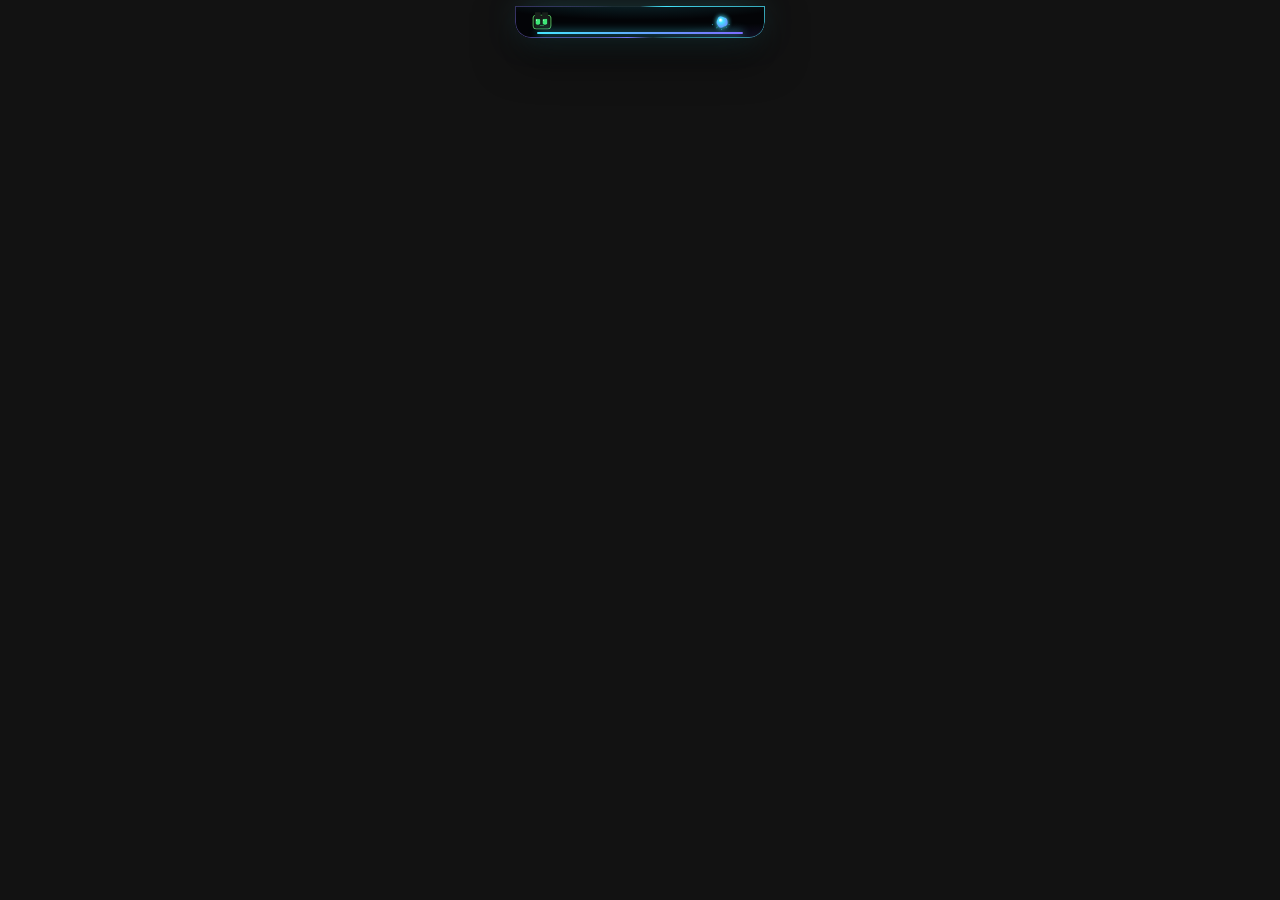
<file: pestinha/ui/web/index.html>
<!DOCTYPE html>
<html lang="pt-BR">
<head>
<meta charset="UTF-8">
<meta name="viewport" content="width=device-width, initial-scale=1">
<title>Pestinha · Núcleo</title>
<link rel="stylesheet" href="ilha.css?v=2026-11-18b">
<script src="qrc:///qtwebchannel/qwebchannel.js"></script>
</head>
<body>
<div class="palco">
  <div class="nucleo" id="nucleo" data-humor="calmo">
    <i class="aura" aria-hidden="true"></i>

    <!-- Barra sempre visível: data, orbe neural + balão do narrador, hora -->
    <header class="barra" id="barra">
      <span class="data" id="data">—</span>
      <div class="meio">
        <canvas id="mascote" aria-label="Pet: rosto" title="Clique: cutucar · Esfregue: carinho · 2 cliques: carinho"></canvas>
        <canvas id="orbe" aria-label="Núcleo: estado do sistema"></canvas>
        <p class="balao" id="balao" aria-live="polite" title="Clique para abrir"><span class="origem" id="balao-origem"></span><span id="balao-txt"></span></p>
        <canvas id="jorge-ilha" aria-label="Jorge: a mente" title="Jorge dorme aqui — clique para chamar" hidden></canvas>
      </div>
      <span class="hora" id="hora">--:--</span>
    </header>

    <div class="corpo">
      <!-- Início: trilho de cards (arraste para os lados) -->
      <section class="vista ativa" data-vista="home">
        <div class="trilho" id="trilho">
          <article class="card c-pet">
            <span class="rotulo" id="pet-nome">Pestinha</span>
            <svg class="anel" viewBox="0 0 64 64" aria-hidden="true"><circle class="trilha" cx="32" cy="32" r="26"/><circle class="valor" id="anel-energia" cx="32" cy="32" r="26" stroke-dasharray="163.4" stroke-dashoffset="163.4"/></svg>
            <div class="emocao-txt" id="pet-emocao">—</div>
            <div class="mini-stat"><span>Energia</span><b id="st-energia">0%</b></div>
            <div class="mini-stat"><span>Estímulo</span><b id="st-estimulo">0%</b></div>
            <div class="mini-stat"><span>Insatisfação</span><b id="st-insatisfacao">0%</b></div>
            <div class="rodape">
              <button type="button" class="pilula" id="bt-pausa">Pausar</button>
              <button type="button" class="pilula" id="bt-voz">Voz</button>
            </div>
          </article>

          <article class="card c-som">
            <canvas id="som-mini" aria-hidden="true"></canvas>
            <div class="sobre">
              <span class="rotulo">Som do sistema</span>
              <div class="titulo" id="som-titulo">Silêncio</div>
              <div class="sub" id="som-sub">Toque para ouvir o que sai do PC</div>
              <div class="leds" id="leds" aria-hidden="true"></div>
            </div>
            <button type="button" class="redondo flutua" id="som-play" aria-label="Ouvir o áudio do sistema"></button>
          </article>

          <article class="card c-foco">
            <span class="rotulo">Foco</span>
            <div class="grande" id="foco-tempo">25:00</div>
            <div class="sub" id="foco-sub">Pronto</div>
            <div class="rodape">
              <button type="button" class="pilula" id="foco-menos" aria-label="Menos 5 minutos">−5</button>
              <button type="button" class="pilula" id="foco-mais" aria-label="Mais 5 minutos">+5</button>
            </div>
            <button type="button" class="redondo flutua" id="foco-play" aria-label="Iniciar foco"></button>
          </article>

          <article class="card c-neural">
            <span class="rotulo">Tempo real</span>
            <canvas id="grafico" aria-label="Energia, estímulo e atividade neural"></canvas>
            <div class="legenda">
              <span><i style="background:#45e6ff"></i>Energia</span>
              <span><i style="background:#b07bff"></i>Estímulo</span>
              <span><i style="background:#4dffb0"></i>Atividade</span>
            </div>
          </article>

          <article class="card c-narrador">
            <span class="rotulo">Narrador</span>
            <ul class="falas" id="falas"><li>Oi! Eu comento por aqui o que estiver acontecendo.<small>agora</small></li></ul>
            <div class="rodape">
              <button type="button" class="pilula" id="narrar">Me conta agora</button>
              <button type="button" class="pilula ligada" id="narrador-liga">Narrador ligado</button>
            </div>
          </article>
        </div>
      </section>

      <!-- Som do sistema: gravador no estilo da Grabadora (cronômetro, onda, LEDs, marcas em lista) -->
      <section class="vista" data-vista="som">
        <div class="gravador">
          <div class="gv-principal">
            <header class="gv-cab">
              <span class="gv-estado" id="gv-estado"><i class="gv-punto"></i><b id="estudio-estado">Captura parada</b></span>
              <span class="gv-medidor" id="gv-medidor" aria-hidden="true"></span>
            </header>
            <div class="gv-tempo" aria-hidden="true"><span id="gv-tempo">00:00</span><small id="gv-decimo">.0</small></div>
            <div class="gv-onda"><canvas id="estudio" aria-label="Visualizador do áudio do sistema"></canvas></div>
            <div class="gv-mandos">
              <button type="button" class="gv-btn" id="gv-marcar">Marcar <kbd>M</kbd></button>
              <button type="button" class="gv-rec" id="estudio-audio" aria-label="Ouvir o áudio do sistema"><i></i><i></i><i></i><span class="gv-corpo"></span></button>
              <button type="button" class="gv-btn" id="estudio-limpar">Limpar</button>
            </div>
            <p class="gv-ajuda">Clique na onda ou aperte M para marcar um momento · o áudio é só analisado, nunca gravado</p>
          </div>
          <aside class="gv-lista" aria-label="Momentos marcados">
            <h2>Momentos <small id="gv-contagem">0</small></h2>
            <ul id="gv-lista"><li class="gv-vazio">Nenhum momento marcado ainda</li></ul>
          </aside>
        </div>
      </section>

      <!-- Controles: o que o pet está fazendo e os interruptores do programa -->
      <section class="vista" data-vista="painel">
        <div class="controles">
          <article class="ctl ctl-pet">
            <span class="rotulo">Pet agora</span>
            <div class="ctl-emocao" id="ctl-emocao">—</div>
            <div class="barras">
              <label>Energia <b id="ctl-energia">0%</b><i><u id="ctl-energia-b"></u></i></label>
              <label>Estímulo <b id="ctl-estimulo">0%</b><i><u id="ctl-estimulo-b"></u></i></label>
              <label>Insatisfação <b id="ctl-insatisfacao">0%</b><i><u id="ctl-insatisfacao-b"></u></i></label>
            </div>
          </article>
          <article class="ctl ctl-chaves">
            <span class="rotulo">Interruptores</span>
            <button type="button" class="chave" data-acao="pausa" aria-pressed="false"><span>Pausar o pet</span><i></i></button>
            <button type="button" class="chave" data-acao="voz" aria-pressed="false"><span>Falar em voz alta</span><i></i></button>
            <button type="button" class="chave" data-acao="travessuras" aria-pressed="false"><span>Travessuras</span><i></i></button>
            <button type="button" class="chave" data-acao="avion" aria-pressed="false"><span>Modo avião (sem Ollama)</span><i></i></button>
            <button type="button" class="chave" data-acao="solo" aria-pressed="false"><span>Um persona só (mora na ilha)</span><i></i></button>
            <button type="button" class="chave" data-acao="mente" aria-pressed="true"><span>Jorge responde pela IA</span><i></i></button>
            <button type="button" class="chave" data-acao="arquivos" aria-pressed="true"><span>IA pode criar arquivos</span><i></i></button>
            <button type="button" class="chave" data-acao="narrador" aria-pressed="true"><span>Narrador comenta</span><i></i></button>
          </article>
          <article class="ctl ctl-janela">
            <span class="rotulo">Janela</span>
            <label class="faixa">Recolher após sair <b id="ctl-recolher-v">3 s</b>
              <input type="range" id="ctl-recolher" min="1" max="10" step="1" value="3"></label>
            <button type="button" class="pilula" id="ctl-fixar">Fixar aberta</button>
            <div class="ctl-paineis">
              <button type="button" class="pilula" data-painel="neural">Monitor neural</button>
              <button type="button" class="pilula" data-painel="mlp">Laboratório MLP</button>
              <button type="button" class="pilula" data-painel="greve">Painel de protesto</button>
            </div>
          </article>
        </div>
      </section>

      <section class="vista" data-vista="grade">
        <iframe data-src="moxen/parrilla/index.html?tema=oscuro" data-quadro="parrilla" title="Grade de widgets"></iframe>
      </section>
      <section class="vista" data-vista="fluxos">
        <div class="fluxos">
          <div class="topo-fluxos">
            <button type="button" class="pilula ligada" data-fluxo="reacoes">Reações do pet</button>
            <button type="button" class="pilula" data-fluxo="livre">Diagrama livre</button>
            <button type="button" class="pilula" id="nova-reacao">+ Nova reação</button>
            <label class="marca" id="marca-ia"><input type="checkbox" id="ia-falas"> Falas com IA local</label>
          </div>
          <div class="reacoes-lista" id="lista-reacoes" data-vazia="Nenhuma reação ainda. Crie uma com + Nova reação."></div>
          <iframe data-src="moxen/eslabon/index.html?tema=oscuro" data-quadro="eslabon" title="Diagramas livres" hidden></iframe>
        </div>
      </section>

      <!-- Cérebro: a memória do pet como grafo vivo (episódios, emoções, ações, pistas) -->
      <section class="vista" data-vista="cerebro">
        <div class="cerebro">
          <canvas id="cerebro-cv" aria-label="Mapa da memória do pet"></canvas>
          <div class="cb-filtros" id="cb-filtros">
            <button type="button" class="pilula ligada" data-f="">todos</button>
            <button type="button" class="pilula" data-f="episodio">memórias</button>
            <button type="button" class="pilula" data-f="emocao">emoções</button>
            <button type="button" class="pilula" data-f="acao">ações</button>
            <button type="button" class="pilula" data-f="contexto">contextos</button>
            <button type="button" class="pilula" data-f="drive">drives</button>
            <button type="button" class="pilula" data-f="pista">pistas</button>
            <button type="button" class="pilula" data-f="voce">você</button>
          </div>
          <div class="cb-info" id="cb-info" hidden></div>
          <div class="cb-legenda" aria-hidden="true">
            <span><i style="background:#45e6ff"></i>pet</span>
            <span><i style="background:#b07bff"></i>emoção</span>
            <span><i style="background:#4dffb0"></i>ação</span>
            <span><i style="background:#45a3ff"></i>contexto</span>
            <span><i style="background:#8a90a6"></i>memória</span>
            <span><i style="background:#ffb547"></i>drive</span>
            <span><i style="background:#ff6bd6"></i>pista</span>
            <span><i style="background:#ff9de2"></i>você</span>
            <span><i style="background:#9aa4ff"></i>convivência</span>
            <span><i style="background:#c9d1e3"></i>sonho</span>
          </div>
        </div>
      </section>

      <section class="vista" data-vista="chat">
        <div class="chat">
          <!-- coluna principal: a conversa -->
          <div class="chat-conversa">
            <div class="topo">
              <select id="modelo" aria-label="Modelo local" hidden></select>
              <div class="escolha" id="escolha">
                <button type="button" class="pilula escolha-botao" id="modelo-atual" aria-haspopup="listbox" aria-expanded="false">Escolher modelo</button>
                <ul class="escolha-lista" id="modelo-lista" role="listbox" hidden></ul>
              </div>
              <button type="button" class="pilula" id="atualizar">Atualizar</button>
              <label class="marca"><input type="checkbox" id="ler"> Ler respostas</label>
              <button type="button" class="pilula" id="analisar">Analisar resultados</button>
              <span class="modelo-pull" id="modelo-pull" hidden>
                <button type="button" class="pilula" id="modelo-pull-bt">Baixar lfm3-omni</button><span id="modelo-pull-p"></span>
              </span>
              <span class="jorgito-wrap" id="jorgito-wrap" title="A mente do Pestinha" hidden>
                <canvas id="jorgito" width="34" height="34"></canvas><b id="jorgito-nome">Jorge</b>
              </span>
            </div>
            <div class="aviso-chat" id="aviso-nuvem" hidden>Este modelo roda na nuvem do Ollama: suas mensagens saem do PC.</div>
            <div class="erro" id="erro" role="alert" hidden></div>
            <div class="aviso-chat" id="voz-baixar" hidden>Para eu ouvir sua voz, baixe o modelo local de reconhecimento (Parakeet, ~<span id="voz-mb">670</span> MB, uma vez só, roda offline).
              <button type="button" class="pilula" id="voz-baixar-bt">Baixar</button> <span id="voz-progresso"></span></div>
            <div class="vibra" id="vibra" aria-label="Vibração do áudio da resposta">
              <canvas id="vibra-cv"></canvas>
              <div class="vibra-barra">
                <span class="vibra-estado" id="vibra-estado">Pronta</span>
                <span class="vibra-leds" id="vibra-leds" aria-hidden="true"></span>
                <span class="vibra-tempo" id="vibra-tempo">00:00.0</span>
              </div>
            </div>
            <div class="mensagens" id="mensagens"></div>
            <div class="composer">
              <textarea id="entrada" rows="1" placeholder="Fale com o Jorge… (Enter envia · Shift+Enter quebra linha)"></textarea>
              <button type="button" class="pilula" id="ouvir">Falar</button>
              <button type="button" class="pilula ligada" id="enviar">Enviar</button>
              <button type="button" class="pilula" id="parar" hidden>Parar</button>
            </div>
          </div>
          <!-- ficha da sessão: o cartão lateral, estilo a referência -->
          <aside class="chat-ficha" id="chat-ficha" aria-label="Ficha da sessão">
            <div class="ficha-cab">
              <canvas id="ficha-avatar" width="46" height="46"></canvas>
              <div class="ficha-quem">
                <b id="ficha-nome">Jorge</b>
                <span class="ficha-status" id="ficha-status"><i></i>pronto</span>
              </div>
              <button type="button" class="ficha-tag" id="ficha-tag">Ficha completa</button>
            </div>
            <div class="ficha-ctx">
              <div class="ficha-ctx-t"><span>Contexto da sessão</span><b id="ficha-ctx-v">0%</b></div>
              <div class="ficha-barra"><i id="ficha-ctx-i"></i></div>
            </div>
            <dl class="ficha-campos">
              <div><dt>Modelo</dt><dd id="ficha-modelo">lfm3-omni</dd></div>
              <div><dt>Voz</dt><dd id="ficha-voz">—</dd></div>
              <div><dt>Mensagens</dt><dd id="ficha-msgs">0</dd></div>
            </dl>
            <div class="ficha-sec">Atividade da sessão</div>
            <ul class="ficha-atividade" id="ficha-atividade" data-vazia="Nada ainda — manda a primeira pergunta."></ul>
            <div class="ficha-acoes">
              <button type="button" class="pilula" id="ficha-exportar">Exportar conversa</button>
              <button type="button" class="pilula" id="ficha-limpar">Limpar</button>
            </div>
          </aside>
        </div>
      </section>
    </div>

    <nav class="dock" id="dock" aria-label="Navegação">
      <button type="button" data-vista="home" class="avatar ativo"><svg viewBox="0 0 24 24" aria-hidden="true"><path d="M4 11.2 12 4l8 7.2M6 9.6V20h4.5v-5h3v5H18V9.6"/></svg><span class="dica">Início</span></button>
      <button type="button" data-vista="som"><svg viewBox="0 0 24 24"><path d="M4 12h2M8 8v8M12 5v14M16 9v6M20 12h0"/></svg><span class="dica">Som do sistema</span></button>
      <button type="button" data-vista="grade"><svg viewBox="0 0 24 24"><rect x="4" y="4" width="7" height="7" rx="2"/><rect x="13" y="4" width="7" height="7" rx="2"/><rect x="4" y="13" width="7" height="7" rx="2"/><rect x="13" y="13" width="7" height="7" rx="2"/></svg><span class="dica">Grade de widgets</span></button>
      <button type="button" data-vista="fluxos"><svg viewBox="0 0 24 24"><circle cx="6" cy="6" r="2.5"/><circle cx="18" cy="12" r="2.5"/><circle cx="6" cy="18" r="2.5"/><path d="M8.5 6.5l7 4.5M8.5 17.5l7-4.5"/></svg><span class="dica">Diagramas</span></button>
      <button type="button" data-vista="cerebro"><svg viewBox="0 0 24 24"><circle cx="12" cy="12" r="3"/><circle cx="4.5" cy="6" r="1.8"/><circle cx="19.5" cy="6" r="1.8"/><circle cx="4.5" cy="18" r="1.8"/><circle cx="19.5" cy="18" r="1.8"/><path d="M10.3 10.3L6.2 6.9M13.7 10.3l4.1-3.4M10.3 13.7l-4.1 3.4M13.7 13.7l4.1 3.4"/></svg><span class="dica">Cérebro dele</span></button>
      <button type="button" data-vista="chat"><svg viewBox="0 0 24 24"><path d="M5 5h14v10H9l-4 4z"/></svg><span class="dica">Chat local</span></button>
      <button type="button" data-vista="painel"><svg viewBox="0 0 24 24"><path d="M4 8h10M18 8h2M4 16h4M12 16h8"/><circle cx="16" cy="8" r="2"/><circle cx="10" cy="16" r="2"/></svg><span class="dica">Controles</span></button>
      <i class="sep"></i>
      <button type="button" data-painel="neural"><svg viewBox="0 0 24 24"><path d="M12 3l5 6-5 12-5-12z"/><path d="M7 9h10"/></svg><span class="dica">Monitor neural</span></button>
      <button type="button" data-painel="mlp"><svg viewBox="0 0 24 24"><path d="M9 3h6M10 3v6l-5 9a2 2 0 0 0 2 3h10a2 2 0 0 0 2-3l-5-9V3"/></svg><span class="dica">Laboratório MLP</span></button>
      <i class="sep"></i>
      <button type="button" id="fixar"><svg viewBox="0 0 24 24"><path d="M9 4h6l-1 6 3 3H7l3-3zM12 13v7"/></svg><span class="dica">Fixar aberta</span></button>
      <button type="button" id="recolher"><svg viewBox="0 0 24 24"><path d="M6 15l6-6 6 6"/></svg><span class="dica">Recolher</span></button>
      <i class="alca" id="alca-dock" title="Arrastar a ilha"></i>
    </nav>
    <i class="contagem" id="contagem" aria-hidden="true"></i>
  </div>
</div>
<script src="ilha.js?v=2026-11-18b"></script>
</body>
</html>
</file>
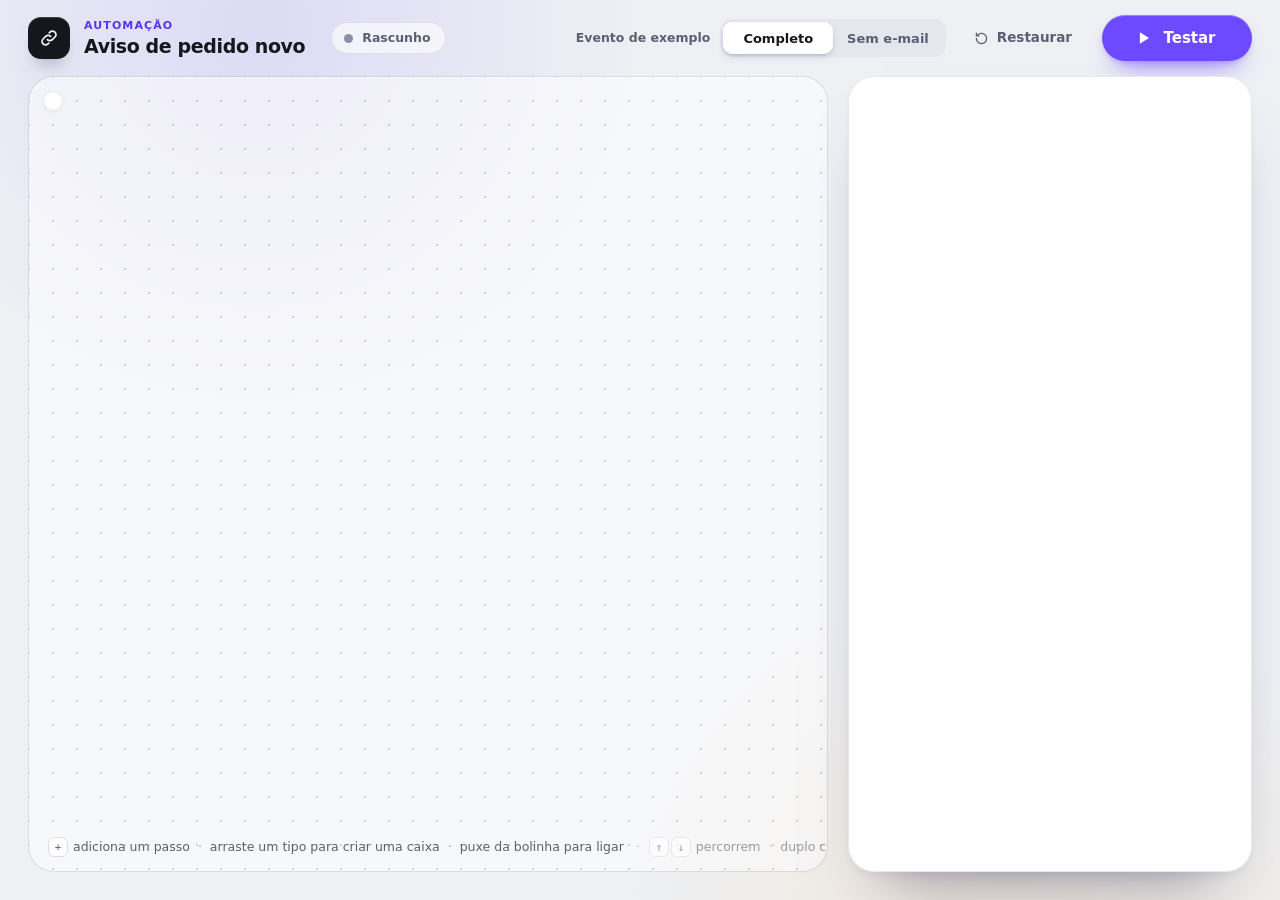
<file: pestinha/ui/web/moxen/eslabon/index.html>
<!DOCTYPE html>
<html lang="pt-BR">
<head>
<meta charset="UTF-8">
<meta name="viewport" content="width=device-width, initial-scale=1">
<title>Diagramas</title>
<!-- una hoja por familia: si van juntas, a veces solo llega la primera -->
<link rel="stylesheet" href="eslabon.css?v=2026-11-18a">
<!-- ?tema=oscuro: la misma demo en tinta azulada, con el violeta aclarado -->
<script>if (/[?&]tema=oscuro/.test(location.search)) document.documentElement.dataset.tema = 'oscuro';</script>
</head>
<body>
  <!-- eslabon.js construye los nodos, los cables y el panel del paso (el flujo de ejemplo está en flujoInicial(), dentro del script).
       Aquí van los marcos fijos: [data-lienzo] es el flujo, [data-panel] la configuración del paso elegido,
       [data-probar] lanza el evento de ejemplo y [data-vivo] lee en voz alta lo que ocurre. -->
  <main class="es-escena" data-eslabon>
    <div class="es-fondo" aria-hidden="true"><i class="es-h1"></i><i class="es-h2"></i></div>

    <header class="es-barra">
      <div class="es-marca">
        <span class="es-glifo" aria-hidden="true"><svg viewBox="0 0 24 24"><path d="M10.2 13.8a3.8 3.8 0 0 0 5.4 0l2.9-2.9a3.8 3.8 0 0 0-5.4-5.4l-.9.9"/><path d="M13.8 10.2a3.8 3.8 0 0 0-5.4 0l-2.9 2.9a3.8 3.8 0 0 0 5.4 5.4l.9-.9"/></svg></span>
        <div class="es-titulos">
          <p class="es-etq">Automação</p>
          <h1>Aviso de pedido novo</h1>
        </div>
      </div>
      <p class="es-estado" data-estado data-e="borrador" role="status"><i aria-hidden="true"></i><span data-estado-txt>Rascunho</span></p>
      <div class="es-ctrl">
        <div class="es-evento" role="radiogroup" aria-label="Evento de exemplo">
          <span class="es-evento-et" aria-hidden="true"><span class="es-largo">Evento de exemplo</span><span class="es-corto">Evento</span></span>
          <div class="es-seg" data-seg-evento style="--n:2;--i:0">
            <span class="es-seg-fondo" aria-hidden="true"></span>
            <button type="button" role="radio" aria-checked="true" data-evento="completo">Completo</button>
            <button type="button" role="radio" aria-checked="false" data-evento="sin">Sem e-mail</button>
          </div>
        </div>
        <button class="es-reset" type="button" data-reset>
          <svg viewBox="0 0 24 24" aria-hidden="true"><path d="M4.8 12a7.2 7.2 0 1 0 2.2-5.2M4.8 4.6v3.6h3.6"/></svg>Restaurar
        </button>
        <button class="es-probar" type="button" data-probar data-e="reposo">
          <span class="es-pr-ic" aria-hidden="true">
            <svg class="pr-play" viewBox="0 0 24 24"><path d="M8.6 5.8v12.4L18.6 12z"/></svg>
            <svg class="pr-ok" viewBox="0 0 24 24"><path d="M6.6 12.6l3.8 3.8 7.2-8.2" pathLength="1"/></svg>
            <i class="pr-giro"></i>
          </span>
          <span data-probar-txt>Testar</span>
        </button>
      </div>
    </header>

    <div class="es-cuerpo">
      <section class="es-lienzo" data-lienzo aria-label="Fluxo da automação">
        <div class="es-mundo" data-mundo>
          <svg class="es-cables" data-cables aria-hidden="true">
            <g class="es-pulso is-off" data-pulso><circle class="pu-halo" r="19"/><circle class="pu-nucleo" r="6"/></g>
          </svg>
          <!-- a paleta: arrasta um tipo para criar uma caixa solta em qualquer ponto -->
          <aside class="es-paleta" data-paleta aria-label="Tipos de passo"></aside>
        </div>
        <p class="es-pista" data-pista><kbd>+</kbd> adiciona um passo <span>·</span> arraste um tipo para criar uma caixa <span>·</span> puxe da bolinha para ligar<span class="es-tec"> <span>·</span> <kbd>↑</kbd><kbd>↓</kbd> percorrem <span>·</span> duplo clique no vazio cria uma caixa</span></p>
      </section>
      <aside class="es-panel" data-panel aria-label="Configuração do passo"></aside>
    </div>

    <p class="es-vivo" role="status" aria-live="polite" data-vivo></p>
  </main>

  <script src="eslabon.js?v=2026-11-18a"></script>
  <script>
  // O diagrama é salvo pela ilha: a cada mudança envia o fluxo; ao abrir recebe o último salvo.
  window.addEventListener('message', ev => {
    const d = ev.data || {};
    if (ev.source !== parent || d.tipo !== 'init' || window.eslabon) return;
    const opc = { alCambiar: ({ flujo, soltos }) => parent.postMessage({ tipo: 'salvar', nome: 'diagrama', dados: JSON.stringify({ flujo, soltos }) }, '*') };
    if (d.flujo && Array.isArray(d.flujo)) opc.flujo = d.flujo;
    if (d.soltos && Array.isArray(d.soltos)) opc.soltos = d.soltos;
    window.eslabon = Eslabon(document.querySelector('[data-eslabon]'), opc);
  });
</script>
</body>
</html>
</file>
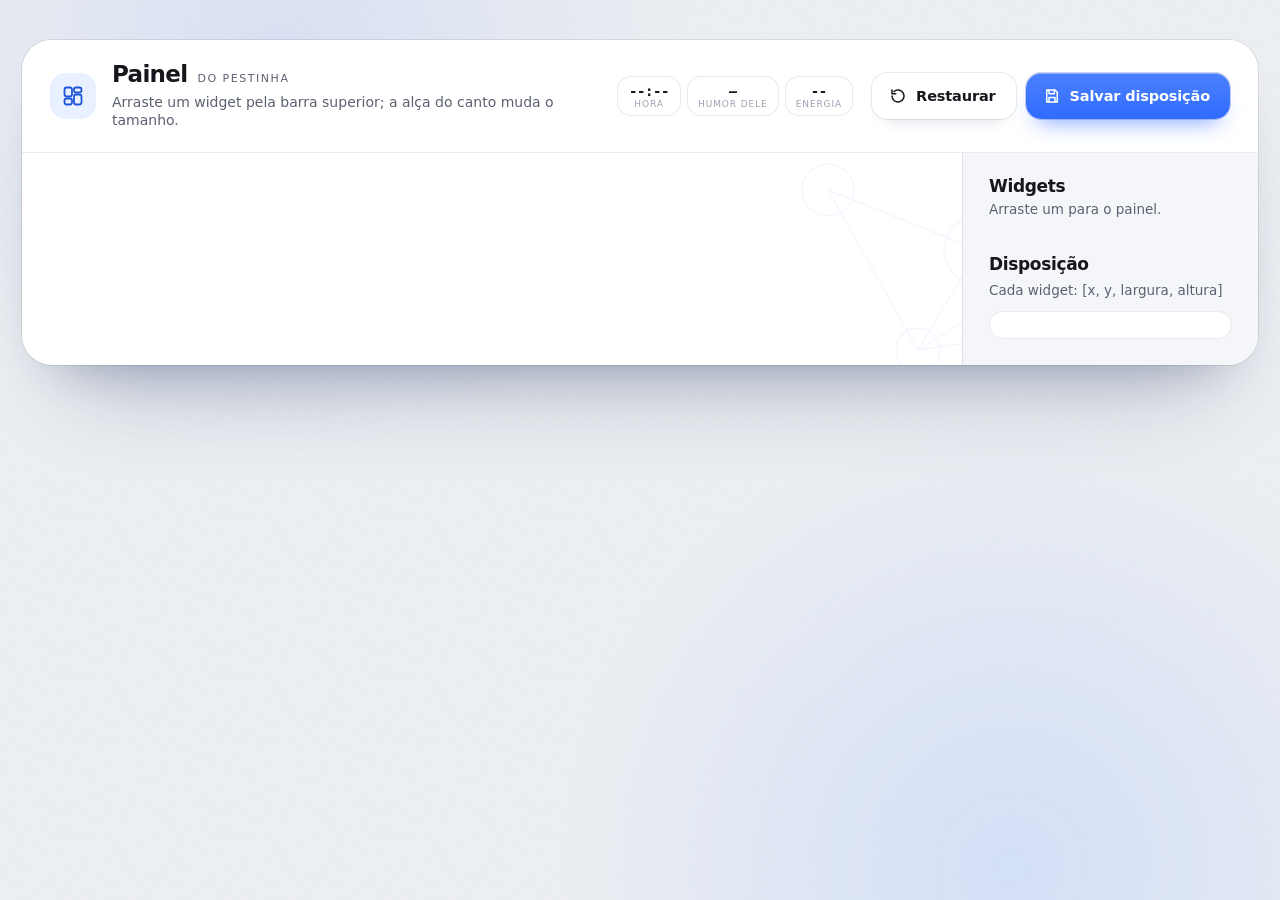
<file: pestinha/ui/web/moxen/parrilla/index.html>
<!DOCTYPE html>
<html lang="pt-BR">
<head>
<meta charset="UTF-8">
<meta name="viewport" content="width=device-width, initial-scale=1">
<title>Painel em grade</title>
<!-- una hoja por familia -->
<link rel="stylesheet" href="parrilla.css?v=2026-11-18a">
<!-- ?tema=claro (gris y blanco) es el de siempre; ?tema=oscuro es el mismo panel sobre grafito azulado -->
<script>if (/[?&]tema=claro/.test(location.search)) document.documentElement.dataset.tema = 'claro'; else if (/[?&]tema=oscuro/.test(location.search)) document.documentElement.dataset.tema = 'oscuro';</script>
</head>
<body>
  <!-- parrilla.js construye los widgets de la rejilla (según la lista de la llamada de abajo), la paleta y el panel de datos;
       aquí está la tarjeta con el sitio de cada cosa. -->
  <main class="pa-escena" data-parrilla>
    <div class="pa-fondo" aria-hidden="true"><i class="pa-halo pa-h1"></i><i class="pa-halo pa-h2"></i><i class="pa-grano"></i></div>

    <section class="pa-card" aria-labelledby="pa-titulo">
      <!-- marca d'água: um grafo neural gigante atrás de tudo (desenho atrás de desenho) -->
      <svg class="pa-marca-agua" viewBox="0 0 640 420" aria-hidden="true">
        <g fill="none" stroke="currentColor" stroke-width="1.4">
          <path d="M120 90l150 60 130-40 120 70M120 90l90 160 160-100M270 150l-60 100 200-30 110-110M270 150l140 70M210 250l200-30M520 180l-110 40"/>
          <circle cx="120" cy="90" r="26"/><circle cx="270" cy="150" r="34"/><circle cx="400" cy="110" r="20"/>
          <circle cx="520" cy="180" r="30"/><circle cx="210" cy="250" r="22"/><circle cx="410" cy="220" r="26"/>
        </g>
      </svg>
      <header class="pa-cab-card">
        <span class="pa-marca" aria-hidden="true"><svg viewBox="0 0 24 24"><rect x="3.5" y="3.5" width="7.5" height="9" rx="2.2"/><rect x="13" y="3.5" width="7.5" height="5" rx="2.2"/><rect x="13" y="10.5" width="7.5" height="10" rx="2.2"/><rect x="3.5" y="14.5" width="7.5" height="6" rx="2.2"/></svg></span>
        <div class="pa-cab-t">
          <h1 id="pa-titulo">Painel<small class="pa-titulo-sub">do Pestinha</small></h1>
          <p>Arraste um widget pela barra superior; a alça do canto muda o tamanho.</p>
        </div>
        <!-- informação fixa: o essencial dele, sempre visível, mesmo com a grade cheia -->
        <div class="pa-fixo" aria-label="Estado agora">
          <span class="pa-fx"><i data-on="processando"></i><b data-relogio>--:--</b><small>hora</small></span>
          <span class="pa-fx"><b data-live="emocao">—</b><small>humor dele</small></span>
          <span class="pa-fx"><b data-live="energia_pct">--</b><small>energia</small></span>
        </div>
        <div class="pa-acciones">
          <button class="pa-b pa-b-sec" type="button" data-restaurar>
            <svg viewBox="0 0 24 24" aria-hidden="true"><path d="M4 12a8 8 0 1 0 2.6-5.9"/><path d="M4 4v5h5"/></svg><span>Restaurar</span>
          </button>
          <button class="pa-b pa-b-pri" type="button" data-guardar>
            <svg class="pa-i-guardar" viewBox="0 0 24 24" aria-hidden="true"><path d="M5 4h11l3 3v13H5z"/><path d="M8 4v5h7V4M8 20v-6h8v6"/></svg>
            <svg class="pa-i-ok" viewBox="0 0 24 24" aria-hidden="true"><path d="M5 12.5l4.5 4.5L19 7.5" pathLength="1"/></svg>
            <span data-guardar-txt>Salvar disposição</span>
          </button>
        </div>
      </header>

      <div class="pa-cuerpo">
        <div class="pa-izq">
          <div class="pa-caja" data-caja>
            <svg class="pa-rejilla" data-rejilla aria-hidden="true"></svg>
            <i class="pa-encaje" data-encaje aria-hidden="true"></i>
            <div class="pa-vacio" data-vacio aria-hidden="true"><svg viewBox="0 0 24 24"><path d="M12 6v12M6 12h12"/></svg>Arraste um widget aqui</div>
            <div class="pa-widgets" data-widgets role="list" aria-label="Widgets del panel"></div>
          </div>
        </div>

        <aside class="pa-der">
          <div class="pa-paleta">
            <h2>Widgets</h2>
            <p class="pa-der-s">Arraste um para o painel.</p>
            <div class="pa-pal-lista" data-paleta></div>
          </div>
          <div class="pa-datos">
            <div class="pa-datos-cab"><h2>Disposição</h2><span class="pa-datos-ok" data-datos-ok><svg viewBox="0 0 16 16" aria-hidden="true"><path d="M3.8 8.4l2.8 2.8L12.2 5.4" pathLength="1"/></svg>Salva</span></div>
            <p class="pa-der-s">Cada widget: [x, y, largura, altura]</p>
            <pre class="pa-codigo" data-codigo aria-label="Disposição salva como datos"></pre>
          </div>
        </aside>
      </div>
    </section>

    <p class="pa-oculto" role="status" aria-live="polite" data-vivo></p>
  </main>

  <script src="parrilla.js?v=2026-11-18a"></script>
  <script>
  // relógio: um tick para todos os widgets de hora (texto + segundos menores ao lado)
  const hist = { energia: [], atividade: [] };
  const rotaSpark = (ys, W, H) => ys.map((y, i) => (i ? 'L' : 'M') + (i / (ys.length - 1) * W).toFixed(1) + ' ' + (H - Math.max(0, Math.min(100, y)) / 100 * H).toFixed(1)).join(' ');
  const DIAS = ['domingo', 'segunda-feira', 'terça-feira', 'quarta-feira', 'quinta-feira', 'sexta-feira', 'sábado'];
  const MESES = ['jan', 'fev', 'mar', 'abr', 'mai', 'jun', 'jul', 'ago', 'set', 'out', 'nov', 'dez'];
  setInterval(() => {
    const d = new Date(), p = n => String(n).padStart(2, '0');
    document.querySelectorAll('[data-relogio]').forEach(el => el.textContent = p(d.getHours()) + ':' + p(d.getMinutes()));
    document.querySelectorAll('[data-relseg]').forEach(el => el.textContent = ':' + p(d.getSeconds()));
    document.querySelectorAll('[data-reldata]').forEach(el => el.textContent = DIAS[d.getDay()] + ', ' + d.getDate() + ' ' + MESES[d.getMonth()]);
  }, 1000);

  // Só monta quando a ilha manda o layout salvo (ou nada): a ponte fica no pai.
  window.addEventListener('message', ev => {
    const d = ev.data || {};
    if (ev.source !== parent) return;
    if (d.tipo === 'init' && !window.parrilla) {
      const opc = { alCambiar: items => parent.postMessage({ tipo: 'salvar', nome: 'layout', dados: JSON.stringify(items) }, '*') };
      if (Array.isArray(d.layout) && d.layout.length) opc.widgets = d.layout;
      window.parrilla = Parrilla(document.querySelector('[data-parrilla]'), opc);
    }
    if (d.tipo === 'metricas') {
      const v = d.dados || {};
      document.querySelectorAll('[data-live]').forEach(el => {
        const chave = el.dataset.live;
        if (chave === 'logs' && Array.isArray(v.logs)) {
          el.innerHTML = v.logs.slice(-6).map(l => '<li><i style="--c:#45e6ff"></i>' + String(l).replace(/[<&]/g, c => c === '<' ? '&lt;' : '&amp;') + '<em></em></li>').join('') || '<li><i></i>Sem eventos<em></em></li>';
        } else if (v[chave] !== undefined) {
          el.textContent = v[chave];
        }
      });
      document.querySelectorAll('[data-live-p]').forEach(el => {
        const p = Number(v[el.dataset.livep]);
        if (Number.isFinite(p)) el.style.setProperty('--p', Math.max(0, Math.min(1, p / 100)).toFixed(3));
      });
      // data-on: o elemento acende quando a chave é verdadeira (pausado, processando, voz…)
      document.querySelectorAll('[data-on]').forEach(el => el.classList.toggle('on', !!v[el.dataset.on]));
      // sparklines: histórico local das métricas, desenhado a cada pacote
      for (const chave of ['energia', 'atividade']) {
        const n = v[chave + '_n'];
        if (typeof n === 'number') { hist[chave].push(n); if (hist[chave].length > 48) hist[chave].shift(); }
      }
      document.querySelectorAll('[data-spark]').forEach(el => {
        const ys = hist[el.dataset.spark];
        if (ys.length > 1) el.setAttribute('d', rotaSpark(ys, 240, 70));
      });
      document.querySelectorAll('[data-spark-area]').forEach(el => {
        const ys = hist[el.dataset.sparkArea];
        if (ys.length > 1) el.setAttribute('d', rotaSpark(ys, 240, 70) + ' L240 70 L0 70 Z');
      });
    }
  });
</script>
</body>
</html>
</file>
<file: pestinha/ui/web/ilha.css>
/* Núcleo — identidade visual do Pestinha.
   Vidro grafite espacial, borda de luz que respira e acentos que mudam com o humor do sistema.
   As cores de acento (--a1, --a2) são atualizadas pelo ilha.js a cada quadro, com transição suave. */
:root {
  --a1: #45e6ff;                 /* acento principal (ciano no estado calmo) */
  --a2: #7c6bff;                 /* acento secundário (violeta) */
  --vidro: rgba(4, 5, 8, .96);     /* preto de vidro, como a cápsula do Coucou */
  --vidro-2: rgba(20, 23, 36, .88);
  --fio: rgba(255, 255, 255, .07);
  --texto: #eef1f8;
  --suave: #a3a9ba;
  --apagado: #6b7186;
  --perigo: #ff5a6e;
  --ambar: #ffb547;
  --verde: #4dffb0;
  --giro-s: 9s;                  /* sem uso: a borda não gira mais (ficava repintando sob mask) */
  --fonte: "Segoe UI Variable Text", "Segoe UI", system-ui, sans-serif;
  --fonte-num: "Segoe UI Variable Display", "Segoe UI", system-ui, sans-serif;
  color-scheme: dark;
}
* { box-sizing: border-box; }
html, body { margin: 0; height: 100%; background: transparent; overflow: hidden; user-select: none; }
body { font: 500 12px/1.4 var(--fonte); color: var(--texto); -webkit-font-smoothing: antialiased; }
button, select, textarea, input { font: inherit; color: inherit; }
[hidden] { display: none !important; }

/* ----- o corpo flutuante ----- */
.palco { position: absolute; inset: 0; }
.nucleo {
  position: absolute; top: 6px; left: 50%; transform: translateX(-50%);
  width: 380px; height: 46px; border-radius: 23px;
  background:
    radial-gradient(120% 140% at 50% -40%, color-mix(in srgb, var(--a1) 22%, transparent), transparent 60%),
    radial-gradient(90% 120% at 100% 120%, color-mix(in srgb, var(--a2) 18%, transparent), transparent 55%),
    var(--vidro);
  box-shadow: 0 18px 42px rgba(0, 0, 0, .55), 0 0 0 1px var(--fio) inset,
              0 0 34px -10px color-mix(in srgb, var(--a1) 55%, transparent);
  overflow: hidden; isolation: isolate;
}
/* encostada no topo: colada na borda da tela; livre: flutua com cantos completos */
.nucleo.topo { top: 0; }
.nucleo.livre { top: 6px; }
/* rodapé: ancorada na base da janela — o "modo escondido" do Coucou */
.nucleo.rodape { top: auto; bottom: 0; }
.nucleo.soltando { animation: soltar .45s cubic-bezier(.2, .9, .2, 1.3); }
@keyframes soltar { 0% { scale: .94; } 60% { scale: 1.03; } 100% { scale: 1; } }
/* borda de luz: gradiente cônico fixo que respira, recortado para só o contorno aparecer.
   O giro saía caro: gradiente rotacionando SOB mask-composite força re-rasterização por
   frame (no QWebEngine translúcido do Windows, era o "painel piscando"). Opacity é
   compositor puro — a borda continua viva sem repintar. */
.aura {
  position: absolute; inset: 0; border-radius: inherit; padding: 1.4px; pointer-events: none; z-index: 3; overflow: hidden;
  -webkit-mask: linear-gradient(#000 0 0) content-box, linear-gradient(#000 0 0);
  -webkit-mask-composite: xor; mask-composite: exclude;
  animation: respirar 4.2s ease-in-out infinite;
}
.aura::before {
  content: ""; position: absolute; left: -50%; top: -50%; width: 200%; height: 200%;
  background: conic-gradient(transparent 0deg, var(--a1) 60deg, transparent 140deg, var(--a2) 220deg, transparent 300deg);
}
@keyframes respirar { 0%, 100% { opacity: .45; } 50% { opacity: 1; } }
.nucleo[data-humor="alerta"] .aura { animation: respirar .6s ease-in-out infinite; }

/* ----- barra (sempre visível) ----- */
.barra { position: relative; z-index: 2; height: 46px; display: grid; grid-template-columns: 1fr auto 1fr;
  align-items: center; padding: 0 18px; gap: 10px; cursor: grab; }
/* mini-faixa (fechada, em cima ou no rodapé): o trio encolhe, data/hora somem e os
   personas vão para as pontas — Bryan à esquerda, orbe+balão no centro, Jorge à direita */
.nucleo:not(.aberto) .barra { height: 32px; padding: 0 10px; gap: 6px; }
.nucleo:not(.aberto) .data, .nucleo:not(.aberto) .hora { display: none; }
.nucleo:not(.aberto) .meio { grid-column: 1 / -1; width: 100%; gap: 6px; }
.nucleo:not(.aberto) #mascote { width: 34px; height: 24px; margin-right: auto; }
.nucleo:not(.aberto) #orbe { width: 22px; height: 22px; }
.nucleo:not(.aberto) #jorge-ilha { width: 22px; height: 25px; margin-left: auto; }
.nucleo:not(.aberto) .balao { font-size: 10px; padding: 2px 8px; }
#mascote { width: 64px; height: 44px; flex: none; cursor: pointer; }
.data, .hora { font: 600 11px/1 var(--fonte-num); letter-spacing: .08em; color: var(--suave); white-space: nowrap; }
.hora { justify-self: end; font-variant-numeric: tabular-nums; color: var(--texto); }
.meio { display: flex; align-items: center; gap: 10px; min-width: 0; }
#orbe { width: 40px; height: 40px; cursor: pointer; flex: none; }
/* Jorge na pílula: dorme apagado, acorda com brilho dourado */
#jorge-ilha { width: 40px; height: 44px; flex: none; cursor: pointer; opacity: .45;
  transition: opacity .6s ease, filter .6s ease; }
#jorge-ilha.acordado { opacity: 1; filter: drop-shadow(0 0 7px rgba(255, 209, 102, .55)); }
.balao { max-width: 0; opacity: 0; overflow: hidden; white-space: nowrap; text-overflow: ellipsis; margin: 0;
  font-size: 12px; color: var(--texto); transition: max-width .5s cubic-bezier(.2, .9, .2, 1.15), opacity .3s ease; }
.balao.ativo { max-width: 520px; opacity: 1; }
.balao .origem { color: var(--a1); font-weight: 700; margin-right: 6px; font-size: 10px; letter-spacing: .06em; }

/* ----- conteúdo expandido ----- */
.corpo, .dock { position: relative; z-index: 2; opacity: 0; transform: translateY(-6px) scale(.985);
  transition: opacity .28s ease, transform .45s cubic-bezier(.2, .9, .2, 1.2); pointer-events: none; }
.nucleo.aberto .corpo, .nucleo.aberto .dock { opacity: 1; transform: none; pointer-events: auto; }
.corpo { position: absolute; left: 72px; right: 14px; top: 50px; bottom: 14px; cursor: grab; }
.corpo:active { cursor: grabbing; }
/* áreas que não arrastam: listas com rolagem, texto selecionável e o trilho (arraste próprio) */
.mensagens, .composer textarea, .fluxo input, .regra input { cursor: text; }
.reacoes-lista, .gv-lista, .marca, .faixa, .espera { cursor: auto; }
.vista { position: absolute; inset: 0; display: none; }
.vista.ativa { display: block; animation: entrar .42s cubic-bezier(.2, .9, .2, 1.15); }
@keyframes entrar { from { opacity: 0; transform: translateY(10px) scale(.98); } }
.vista iframe { width: 100%; height: 100%; border: 0; border-radius: 18px; background: transparent; display: block; }

/* trilho de cards, estilo widgets de celular: arrasta para os lados */
.trilho { height: 100%; display: flex; gap: 12px; overflow-x: auto; overflow-y: hidden; scroll-snap-type: x mandatory;
  scrollbar-width: none; padding: 2px 2px 4px; cursor: grab; }
.trilho::-webkit-scrollbar { display: none; }
.trilho.arrastando { cursor: grabbing; scroll-snap-type: none; }
.card { position: relative; flex: none; scroll-snap-align: start; border-radius: 22px; padding: 16px; overflow: hidden;
  background: var(--vidro-2); box-shadow: 0 0 0 1px var(--fio) inset, 0 12px 28px rgba(0, 0, 0, .35);
  transform-style: preserve-3d; transition: transform .35s cubic-bezier(.2, .9, .2, 1.2), box-shadow .3s ease;
  display: flex; flex-direction: column; }
.card::after { /* brilho que segue o cursor */
  content: ""; position: absolute; inset: 0; pointer-events: none; opacity: 0; transition: opacity .25s;
  background: radial-gradient(220px circle at var(--mx, 50%) var(--my, 50%), rgba(255, 255, 255, .10), transparent 60%); }
.card:hover::after { opacity: 1; }
.card:hover { box-shadow: 0 0 0 1px color-mix(in srgb, var(--a1) 35%, transparent) inset, 0 18px 36px rgba(0, 0, 0, .45); }
.card .rotulo { font: 700 10px/1 var(--fonte); letter-spacing: .14em; text-transform: uppercase; color: var(--suave); }
.card .grande { font: 600 38px/1.05 var(--fonte-num); letter-spacing: -.02em; font-variant-numeric: tabular-nums; margin: 8px 0 2px; }
.card .sub { color: var(--suave); font-size: 12px; }
.card .rodape { margin-top: auto; display: flex; align-items: center; gap: 8px; }
.c-pet { width: 190px; background: linear-gradient(160deg, color-mix(in srgb, var(--a2) 55%, #0b0d15), #12121e 75%); }
.c-som { width: 380px; padding: 0; background: #0a0b12; }
.c-foco { width: 190px; background: linear-gradient(160deg, color-mix(in srgb, var(--a1) 40%, #0b0d15), #0f1422 75%); }
.c-neural { width: 260px; }
.c-narrador { width: 280px; }

.anel { width: 64px; height: 64px; position: absolute; right: 14px; top: 14px; }
.anel circle { fill: none; stroke-width: 6; }
.anel .trilha { stroke: rgba(255, 255, 255, .10); }
.anel .valor { stroke: var(--a1); stroke-linecap: round; transform: rotate(-90deg); transform-origin: 50% 50%;
  transition: stroke-dashoffset .8s cubic-bezier(.2, .9, .2, 1.1), stroke .4s; }
.emocao-txt { font: 600 22px/1.1 var(--fonte-num); margin-top: 26px; text-transform: capitalize; }
.mini-stat { display: flex; justify-content: space-between; color: var(--suave); font-size: 11px; margin-top: 4px; }
.mini-stat b { color: var(--texto); font-variant-numeric: tabular-nums; }

/* card de som: canvas por baixo, texto por cima */
.c-som canvas { position: absolute; inset: 0; width: 100%; height: 100%; }
.c-som .sobre { position: relative; z-index: 1; height: 100%; padding: 16px 18px; display: flex; flex-direction: column;
  background: linear-gradient(0deg, rgba(5, 6, 10, .78), transparent 62%); }
.c-som .titulo { font: 700 22px/1.1 var(--fonte-num); margin-top: auto; }
.leds { display: flex; gap: 3px; margin-top: 8px; }
.leds i { width: 12px; height: 5px; border-radius: 2px; background: rgba(255, 255, 255, .10); transition: background .08s; }
.leds i.on { background: var(--a1); box-shadow: 0 0 8px var(--a1); }
.leds i.on.quente { background: var(--ambar); box-shadow: 0 0 8px var(--ambar); }
.leds i.on.pico { background: var(--perigo); box-shadow: 0 0 8px var(--perigo); }

.redondo { width: 44px; height: 44px; border-radius: 50%; border: 0; cursor: pointer; display: grid; place-items: center;
  background: var(--texto); color: #0a0b12; transition: transform .35s cubic-bezier(.2, .9, .2, 1.4), box-shadow .3s;
  box-shadow: 0 0 0 0 color-mix(in srgb, var(--a1) 60%, transparent); }
.redondo:hover { transform: scale(1.08); box-shadow: 0 0 0 6px color-mix(in srgb, var(--a1) 25%, transparent); }
.redondo:active { transform: scale(.92); }
.redondo svg { width: 18px; height: 18px; }
.flutua { position: absolute; right: 16px; bottom: 16px; z-index: 2; }

.pilula { border: 1px solid rgba(255, 255, 255, .12); background: rgba(255, 255, 255, .05); color: var(--suave);
  border-radius: 999px; padding: 6px 12px; font-size: 11px; font-weight: 600; cursor: pointer; white-space: nowrap;
  transition: transform .2s cubic-bezier(.3, 1.2, .4, 1), background .18s, border-color .18s, color .18s, box-shadow .18s; }
.pilula:hover { color: var(--texto); background: rgba(255, 255, 255, .10); transform: translateY(-1px); }
.pilula.ligada { color: #0a0b12; background: var(--a1); border-color: transparent; }
.pilula:disabled { opacity: .4; cursor: default; transform: none; }

.c-neural canvas { width: 100%; flex: 1; min-height: 90px; margin-top: 8px; }
.legenda { display: flex; gap: 12px; font-size: 11px; color: var(--suave); }
.legenda i { display: inline-block; width: 8px; height: 8px; border-radius: 50%; margin-right: 5px; }
.falas { list-style: none; margin: 10px 0 8px; padding: 0; display: flex; flex-direction: column; gap: 6px; overflow: hidden; flex: 1; }
.falas li { font-size: 12px; line-height: 1.35; padding: 7px 10px; border-radius: 12px; background: rgba(255, 255, 255, .05);
  animation: entrar .45s cubic-bezier(.2, .9, .2, 1.2); }
.falas li small { display: block; color: var(--apagado); font-size: 10px; margin-top: 2px; }

/* ----- vista de som (estúdio) ----- */
.estudio { position: absolute; inset: 0; border-radius: 22px; overflow: hidden; background: #07080d;
  box-shadow: 0 0 0 1px var(--fio) inset; }
.estudio canvas { width: 100%; height: 100%; display: block; cursor: crosshair; }
.estudio .hud { position: absolute; left: 16px; right: 16px; top: 14px; display: flex; gap: 8px; align-items: center; }
.estudio .hud .estado { flex: 1; color: var(--suave); }
.estudio .dica { position: absolute; left: 16px; bottom: 12px; color: var(--apagado); font-size: 11px; }

/* ----- chat: duas colunas (conversa + ficha), estilo a referência ----- */
.chat { position: absolute; inset: 0; display: grid; grid-template-columns: minmax(0, 1fr) 218px; gap: 10px;
  padding: 12px; border-radius: 22px; background: var(--vidro-2); box-shadow: 0 0 0 1px var(--fio) inset; }
.chat-conversa { display: flex; flex-direction: column; gap: 8px; min-width: 0; min-height: 0; }
.chat .topo { display: flex; gap: 8px; align-items: center; flex-wrap: wrap; }
select { background: rgba(255, 255, 255, .05); border: 1px solid rgba(255, 255, 255, .12); border-radius: 999px;
  padding: 6px 12px; min-width: 220px; color-scheme: dark; }
.marca { color: var(--suave); font-size: 11px; display: flex; align-items: center; gap: 6px; }
.marca input { accent-color: var(--a1); }
.modelo-pull { display: inline-flex; align-items: center; gap: 6px; }
.modelo-pull #modelo-pull-p { font: 600 11px/1 var(--fonte-num); color: var(--a1); }
.aviso-chat { color: var(--ambar); font-size: 11px; background: rgba(255, 181, 71, .08); border: 1px solid rgba(255, 181, 71, .25);
  border-radius: 12px; padding: 6px 10px; }
.erro { color: var(--perigo); font-size: 11px; background: rgba(255, 90, 110, .08); border: 1px solid rgba(255, 90, 110, .25);
  border-radius: 12px; padding: 6px 10px; }
.mensagens { flex: 1; min-height: 0; overflow-y: auto; display: flex; flex-direction: column; gap: 14px; padding: 6px 4px;
  scrollbar-width: thin; scrollbar-color: #2a2d3a transparent; user-select: text; }

/* mensagem: avatar + (meta: autor e hora) + bolha — mensagens seguidas encostam e escondem o avatar */
.msg { display: flex; gap: 9px; max-width: 82%; animation: entrar .35s cubic-bezier(.2, .9, .2, 1.2); }
.msg.usuario { align-self: flex-end; flex-direction: row-reverse; }
.msg-avatar { flex: none; width: 30px; height: 30px; border-radius: 50%; margin-top: 2px;
  box-shadow: 0 0 0 1px var(--fio), 0 4px 10px -4px rgba(0, 0, 0, .6); }
.msg.seguida { margin-top: -8px; }
.msg.seguida .msg-avatar { visibility: hidden; }
.msg.seguida .msg-meta { display: none; }
.msg-copo { display: flex; flex-direction: column; gap: 3px; min-width: 0; }
.msg.usuario .msg-copo { align-items: flex-end; }
.msg-meta { display: flex; align-items: baseline; gap: 7px; padding: 0 4px; }
.msg-meta b { font-size: 11px; color: var(--suave); letter-spacing: .02em; }
.msg.usuario .msg-meta b { color: var(--a1); }
.msg.assistente .msg-meta b { color: #e2b13c; }
.msg-meta time { font: 500 9.5px/1 var(--fonte-num); color: var(--apagado); }
.msg-bolha { padding: 9px 13px; border-radius: 16px; font-size: 12.5px; line-height: 1.45; word-wrap: break-word; }
.msg.usuario .msg-bolha { background: linear-gradient(135deg, var(--a1), var(--a2)); color: #060710;
  border-bottom-right-radius: 5px; white-space: pre-wrap; }
.msg.assistente .msg-bolha { background: rgba(255, 255, 255, .055); border: 1px solid rgba(255, 255, 255, .05);
  border-bottom-left-radius: 5px; }
.msg-bolha p { margin: 0 0 7px; }
.msg-bolha p:last-child { margin-bottom: 0; }
.msg-lista { margin: 2px 0 7px; padding-left: 18px; display: grid; gap: 3px; }
.mi { font: 400 11.5px/1.4 var(--fonte-num); background: rgba(255, 255, 255, .09); border-radius: 5px; padding: 1.5px 5px; }
.msg-codigo { margin: 3px 0 7px; border-radius: 12px; overflow: hidden; background: #07080d;
  border: 1px solid var(--fio); }
.msg-codigo-cab { display: flex; align-items: center; justify-content: space-between; padding: 5px 10px;
  background: rgba(255, 255, 255, .045); font: 600 10px/1 var(--fonte-num); letter-spacing: .05em; color: var(--apagado); }
.msg-codigo-cab button { border: 0; background: none; color: var(--a1); font: 600 10px/1 var(--fonte); cursor: pointer; padding: 2px 4px; }
.msg-codigo pre { margin: 0; padding: 10px 12px; overflow-x: auto; font: 400 11.5px/1.5 var(--fonte-num);
  scrollbar-width: thin; }
.msg-anexo { display: flex; align-items: center; gap: 10px; margin: 4px 0 6px; padding: 9px 11px; border-radius: 13px;
  background: rgba(255, 255, 255, .045); border: 1px solid var(--fio); }
.msg-anexo svg { flex: none; width: 20px; height: 20px; fill: none; stroke: var(--a1); stroke-width: 1.7; stroke-linejoin: round; }
.msg-anexo-i { flex: 1; min-width: 0; display: flex; flex-direction: column; gap: 2px; }
.msg-anexo-i b { font-size: 12px; overflow: hidden; text-overflow: ellipsis; white-space: nowrap; }
.msg-anexo-i small { font: 500 10px/1 var(--fonte-num); color: var(--apagado); }
.msg-anexo button { border: 0; border-radius: 9px; padding: 6px 11px; cursor: pointer;
  font: 600 10.5px/1 var(--fonte); background: var(--a1); color: #04161d; }
.msg-anexo button.sec { background: rgba(255, 255, 255, .07); color: var(--texto); box-shadow: 0 0 0 1px var(--fio); }
.msg-anexo-off { font-size: 10px; color: var(--apagado); }

/* "escrevendo…": três pontinhos no ritmo dele */
.digit { display: inline-flex; gap: 4px; padding: 3px 2px; }
.digit i { width: 6px; height: 6px; border-radius: 50%; background: var(--suave);
  animation: digit-pula 1.15s ease-in-out calc(var(--k, 0) * .15s) infinite; }
.digit i:nth-child(2) { --k: 1; } .digit i:nth-child(3) { --k: 2; }
@keyframes digit-pula { 0%, 60%, 100% { transform: translateY(0); opacity: .45; } 30% { transform: translateY(-4px); opacity: 1; } }

/* a ficha lateral: o cartão da sessão */
.chat-ficha { display: flex; flex-direction: column; gap: 12px; min-height: 0; overflow-y: auto;
  padding: 13px 13px 12px; border-radius: 18px; background: rgba(255, 255, 255, .025);
  box-shadow: inset 0 0 0 1px var(--fio); scrollbar-width: thin; scrollbar-color: #2a2d3a transparent; }
.ficha-cab { display: flex; align-items: center; gap: 10px; }
.ficha-cab canvas { flex: none; width: 46px; height: 46px; border-radius: 50%;
  box-shadow: 0 0 0 1px var(--fio), 0 6px 14px -6px rgba(0, 0, 0, .7); }
.ficha-quem { flex: 1; min-width: 0; display: flex; flex-direction: column; gap: 4px; }
.ficha-quem b { font-size: 14.5px; letter-spacing: -.01em; }
.ficha-status { display: inline-flex; align-items: center; gap: 6px; font: 600 10px/1 var(--fonte);
  letter-spacing: .05em; color: var(--suave); }
.ficha-status i { width: 7px; height: 7px; border-radius: 50%; background: var(--verde); box-shadow: 0 0 6px var(--verde); }
.ficha-status[data-s="pensando"] i { background: var(--a2); box-shadow: 0 0 6px var(--a2); }
.ficha-status[data-s="falando"] i { background: var(--a1); box-shadow: 0 0 6px var(--a1); }
.ficha-status[data-s="ouvindo"] i { background: var(--ambar); box-shadow: 0 0 6px var(--ambar); }
.ficha-tag { flex: none; align-self: flex-start; border: 0; border-radius: 99px; padding: 4px 9px; cursor: default;
  font: 600 9px/1 var(--fonte); letter-spacing: .05em; text-transform: uppercase;
  color: #e2b13c; background: rgba(226, 177, 60, .12); }
.ficha-ctx { display: flex; flex-direction: column; gap: 6px; }
.ficha-ctx-t { display: flex; justify-content: space-between; font: 500 10.5px/1 var(--fonte); color: var(--suave); }
.ficha-ctx-t b { font-family: var(--fonte-num); color: var(--texto); }
.ficha-barra { height: 6px; border-radius: 6px; background: rgba(255, 255, 255, .06); overflow: hidden; }
.ficha-barra i { display: block; height: 100%; border-radius: 6px; transform-origin: left;
  background: linear-gradient(90deg, var(--a1), var(--a2)); transition: transform .5s cubic-bezier(.2, .9, .25, 1); }
.ficha-campos { margin: 0; display: grid; gap: 7px; }
.ficha-campos > div { display: flex; justify-content: space-between; align-items: baseline; gap: 8px;
  padding-bottom: 7px; border-bottom: 1px dashed rgba(255, 255, 255, .07); }
.ficha-campos dt { font: 500 10px/1 var(--fonte); letter-spacing: .08em; text-transform: uppercase; color: var(--apagado); }
.ficha-campos dd { margin: 0; font: 600 11px/1 var(--fonte-num); max-width: 120px; overflow: hidden;
  text-overflow: ellipsis; white-space: nowrap; }
.ficha-sec { font: 600 9.5px/1 var(--fonte); letter-spacing: .1em; text-transform: uppercase; color: var(--apagado); }
.ficha-atividade { list-style: none; margin: 0; padding: 0; display: grid; gap: 7px; }
.ficha-atividade:empty::after { content: attr(data-vazia); font-size: 10.5px; color: var(--apagado); }
.ficha-atividade li { display: flex; align-items: baseline; gap: 7px; font-size: 11px; color: var(--suave); }
.ficha-atividade li i { flex: none; width: 5px; height: 5px; border-radius: 50%; background: var(--a1);
  transform: translateY(-1px); }
.ficha-atividade li span { flex: 1; min-width: 0; }
.ficha-atividade li time { font: 500 9px/1 var(--fonte-num); color: var(--apagado); }
.ficha-acoes { margin-top: auto; display: grid; gap: 7px; }
.ficha-acoes .pilula { width: 100%; justify-content: center; }

.composer { display: flex; align-items: flex-end; gap: 6px; }
.composer textarea { flex: 1; height: 40px; max-height: 110px; resize: none; background: rgba(255, 255, 255, .05);
  border: 1px solid rgba(255, 255, 255, .10); border-radius: 16px; padding: 10px 13px; outline: none; user-select: text; }
.composer textarea:focus { border-color: color-mix(in srgb, var(--a1) 60%, transparent); }
#ouvir.ouvindo { color: #04161d; background: linear-gradient(180deg, #ffd9a0, var(--ambar)); }
@keyframes ouve-pulsa { 50% { box-shadow: 0 0 0 6px rgba(255, 181, 71, .12); } }
#ouvir.ouvindo { animation: ouve-pulsa 1.2s ease-in-out infinite; }

/* ilha estreita: a ficha vira segunda tela interna? não — colapsa e vira trilho fino */
@media (max-width: 900px) {
  .chat { grid-template-columns: minmax(0, 1fr); }
  .chat-ficha { display: none; }
}

/* ----- diagramas: reações do pet (gatilho -> fala -> espera -> sim/não) ----- */
.fluxos { position: absolute; inset: 0; display: flex; flex-direction: column; gap: 8px; padding: 12px; border-radius: 22px;
  background: var(--vidro-2); box-shadow: 0 0 0 1px var(--fio) inset; }
.fluxos > iframe { flex: 1; min-height: 0; position: relative; }
.fluxos > iframe[hidden], .fluxos [hidden] { display: none; }
.topo-fluxos { display: flex; gap: 8px; align-items: center; flex-wrap: wrap; }
.topo-fluxos .pilula { margin-left: 0; }
.topo-fluxos .marca { margin-left: auto; }
.reacoes-lista { flex: 1; min-height: 0; overflow-y: auto; display: flex; flex-direction: column; gap: 10px; padding: 2px 4px 4px;
  scrollbar-width: thin; scrollbar-color: #2a2d3a transparent; }
.reacoes-lista:empty::before { content: attr(data-vazia); color: var(--apagado); font-size: 12px; margin: auto; }

/* ----- cérebro: a memória dele como grafo vivo ----- */
.cerebro { position: absolute; inset: 0; overflow: hidden; border-radius: 22px;
  background: var(--vidro-2); box-shadow: 0 0 0 1px var(--fio) inset; cursor: grab; }
.cerebro.arrastando { cursor: grabbing; }
.cerebro canvas { position: absolute; left: 0; top: 0; width: 100%; height: 100%; display: block; }
.cb-info { position: absolute; left: 12px; bottom: 12px; max-width: 60%; padding: 8px 12px; border-radius: 14px;
  background: rgba(10, 12, 20, .88); box-shadow: 0 0 0 1px var(--fio), 0 8px 24px rgba(0, 0, 0, .45);
  font-size: 11px; line-height: 1.5; pointer-events: none; }
.cb-info b { color: var(--a1); }
.cb-info small { display: block; color: var(--apagado); }
.cb-filtros { position: absolute; left: 12px; top: 12px; display: flex; gap: 5px; flex-wrap: wrap; max-width: 70%; }
.cb-filtros .pilula { font-size: 10px; padding: 3px 9px; opacity: .55; }
.cb-filtros .pilula.ligada { opacity: 1; }
/* ----- a mente (Jorge): mini-mascote no topo do chat e tag do balão ----- */
.jorgito-wrap { display: inline-flex; align-items: center; gap: 6px; margin-left: auto;
  padding: 3px 10px 3px 4px; border-radius: 999px; background: rgba(226, 177, 60, .10);
  box-shadow: 0 0 0 1px rgba(226, 177, 60, .25) inset; }
.jorgito-wrap b { font-size: 10px; font-weight: 600; color: #ffd166; }
.jorgito-wrap.pensando canvas { animation: jorgito-pulsa 1.1s ease-in-out infinite; }
@keyframes jorgito-pulsa { 50% { transform: scale(1.12); filter: drop-shadow(0 0 6px rgba(255, 209, 102, .8)); } }
.cb-legenda { position: absolute; right: 12px; top: 12px; display: flex; flex-direction: column; gap: 3px;
  font-size: 10px; color: var(--suave); text-transform: lowercase; }
.cb-legenda i { display: inline-block; width: 7px; height: 7px; border-radius: 50%; margin-right: 5px; }
.regra { border-radius: 18px; padding: 10px 12px; background: rgba(255, 255, 255, .04); box-shadow: 0 0 0 1px var(--fio) inset;
  display: flex; flex-direction: column; gap: 8px; animation: entrar .35s cubic-bezier(.2, .9, .2, 1.2); }
.regra.desligada { opacity: .5; }
.regra-topo { display: flex; gap: 8px; align-items: center; flex-wrap: wrap; }
.regra select, .regra input[type="text"], .regra input[type="number"] { min-width: 0; }
.regra select { min-width: 150px; padding: 5px 10px; font-size: 11.5px; }
.regra input[type="number"] { width: 62px; background: rgba(255, 255, 255, .05); border: 1px solid rgba(255, 255, 255, .12);
  border-radius: 999px; padding: 5px 9px; color: var(--texto); color-scheme: dark; }
.regra .espera { color: var(--suave); font-size: 11px; display: flex; align-items: center; gap: 6px; }
.regra .remover { margin-left: auto; }
.fluxo { display: grid; grid-template-columns: minmax(0, 1fr) 26px minmax(0, 1.25fr); align-items: stretch; gap: 0; }
.fluxo .inicio, .fluxo .ramo { display: flex; flex-direction: column; gap: 6px; padding: 9px 11px; border-radius: 14px;
  background: rgba(8, 9, 14, .55); box-shadow: 0 0 0 1px var(--fio) inset; }
.fluxo .inicio { border-left: 2px solid var(--a1); }
.fluxo .ramos { display: flex; flex-direction: column; gap: 8px; }
.fluxo .ramo.sim { border-left: 2px solid var(--verde); }
.fluxo .ramo.nao { border-left: 2px solid var(--ambar); }
.fluxo .seta { position: relative; margin: auto 0; height: 2px; background: linear-gradient(90deg, var(--a1), var(--a2)); opacity: .6; }
.fluxo .seta::after { content: ""; position: absolute; right: -2px; top: -4px; border: 5px solid transparent; border-left: 7px solid var(--a2); border-right: 0; }
.fluxo .tag { font: 700 9.5px/1 var(--fonte); letter-spacing: .12em; text-transform: uppercase; color: var(--suave); }
.fluxo input[type="text"] { width: 100%; background: rgba(255, 255, 255, .05); border: 1px solid rgba(255, 255, 255, .10);
  border-radius: 12px; padding: 6px 10px; color: var(--texto); outline: none; user-select: text; font-size: 12px; }
.fluxo input[type="text"]:focus { border-color: color-mix(in srgb, var(--a1) 60%, transparent); }
.fluxo .linha { display: flex; gap: 6px; align-items: center; flex-wrap: wrap; }
.fluxo .linha select { flex: 1; min-width: 120px; padding: 4px 9px; font-size: 11px; }
.fluxo .marca { font-size: 10.5px; }

/* ----- tira de ícones (lateral esquerda do painel, estilo da foto 1) ----- */
.dock { position: absolute; left: 14px; top: 50px; bottom: 14px; width: 48px; display: flex; flex-direction: column;
  align-items: center; gap: 4px; padding: 8px 5px; border-radius: 20px;
  background: rgba(255, 255, 255, .04); box-shadow: 0 0 0 1px var(--fio) inset; }
.dock button { position: relative; flex: none; width: 30px; height: 30px; border: 0; border-radius: 10px; background: transparent; color: var(--suave);
  cursor: pointer; display: grid; place-items: center; transform-origin: 50% 50%;
  transition: transform .18s cubic-bezier(.2, .9, .2, 1.3), color .2s, background .2s; }
.dock button:hover { color: var(--texto); background: rgba(255, 255, 255, .07); }
.dock button.ativo { color: var(--texto); background: rgba(255, 255, 255, .09); }
.dock button.ativo::after { content: ""; position: absolute; left: -8px; top: 50%; transform: translateY(-50%);
  width: 4px; height: 4px; border-radius: 50%; background: var(--a1); box-shadow: 0 0 6px var(--a1); }
.dock button.ligado { color: var(--a1); }
.dock svg { width: 16px; height: 16px; fill: none; stroke: currentColor; stroke-width: 1.8; stroke-linecap: round; stroke-linejoin: round; }
.dock .sep { width: 22px; height: 1px; background: var(--fio); margin: 3px 0; flex: none; }
.dock .dica { position: absolute; left: calc(100% + 14px); top: 50%; transform: translateY(-50%) scale(.9); opacity: 0; pointer-events: none;
  background: rgba(8, 9, 14, .95); padding: 4px 9px; border-radius: 8px; font-size: 10.5px; white-space: nowrap; color: var(--texto);
  transition: opacity .15s, transform .2s cubic-bezier(.2, .9, .2, 1.4); }
.dock button:hover .dica { opacity: 1; transform: translateY(-50%) scale(1); }
/* botão Início: casinha como os demais ícones, sem os pontos soltos de status/ativo */
.dock .avatar { width: 34px; height: 34px; border-radius: 50%; overflow: visible; }
.dock .avatar svg { width: 17px; height: 17px; }
.dock .avatar.ativo { background: rgba(255, 255, 255, .09); }
.dock .avatar.ativo::after { display: none; }
/* alça do rodapé: segura e arrasta a ilha (mesmo gesto da barra); a área de toque é maior que o traço */
.dock .alca { position: relative; flex: none; width: 18px; height: 22px; margin-top: auto; cursor: grab; }
.dock .alca::before { content: ""; position: absolute; left: 50%; top: 2px; bottom: 2px; width: 4px; border-radius: 3px;
  transform: translateX(-50%); background: rgba(255, 255, 255, .16); transition: background .2s; }
.dock .alca:hover::before { background: color-mix(in srgb, var(--a1) 55%, transparent); }

/* ----- sem backdrop-filter: os cards já são ~88% opacos (--vidro-2), o blur era
   invisível mas forçava re-amostragem constante no QWebEngine translúcido (flicker + GPU) ----- */

/* ----- contagem para recolher: barra fina que encolhe (guia: primeiro commit) ----- */
.contagem { position: absolute; left: 22px; right: 22px; bottom: 4px; height: 2px; border-radius: 2px; z-index: 4;
  background: linear-gradient(90deg, var(--a1), var(--a2)); box-shadow: 0 0 8px var(--a1);
  transform-origin: 0 50%; transform: scaleX(1); pointer-events: none; }
.contagem[hidden] { display: none; }
.balao { cursor: pointer; }
.barra { cursor: grab; }
.barra:active { cursor: grabbing; }

/* ----- escolha de modelo: lista própria, dentro da ilha (não fecha ao passar o mouse) ----- */
.escolha { position: relative; }
.escolha-botao { max-width: 280px; overflow: hidden; text-overflow: ellipsis; }
.escolha-botao::after { content: ""; display: inline-block; margin-left: 8px; vertical-align: middle;
  border: 4px solid transparent; border-top-color: currentColor; border-bottom: 0; }
.escolha-botao.nuvem { color: var(--ambar); }
.escolha-lista { position: absolute; top: calc(100% + 8px); left: 0; z-index: 30; min-width: 300px; max-height: 260px;
  overflow-y: auto; margin: 0; padding: 6px; list-style: none; border-radius: 16px; background: rgba(12, 14, 22, .97);
  box-shadow: 0 0 0 1px var(--fio) inset, 0 18px 40px rgba(0, 0, 0, .6); scrollbar-width: thin; scrollbar-color: #2a2d3a transparent; }
.escolha-lista[hidden] { display: none; }
.escolha-lista li { padding: 8px 12px; border-radius: 10px; font-size: 12px; color: var(--texto); cursor: pointer; white-space: nowrap; }
.escolha-lista li:hover { background: rgba(255, 255, 255, .09); }
.escolha-lista li.atual { background: color-mix(in srgb, var(--a1) 24%, transparent); }
.escolha-lista li.nuvem { color: var(--ambar); }

/* ----- som do sistema: gravador no estilo da Grabadora ----- */
.gravador { position: absolute; inset: 0; display: grid; grid-template-columns: minmax(0, 1fr) 232px; gap: 12px; }
.gv-principal { position: relative; display: flex; flex-direction: column; gap: 10px; padding: 16px 18px; border-radius: 24px; min-height: 0;
  background: linear-gradient(180deg, rgba(44, 48, 68, .62), rgba(12, 14, 22, .9)); box-shadow: 0 0 0 1px var(--fio) inset; overflow: hidden; }
.gv-cab { display: flex; justify-content: space-between; align-items: center; gap: 12px; }
.gv-estado { display: inline-flex; align-items: center; gap: 8px; font-size: 11px; color: var(--suave); }
.gv-estado b { font-weight: 600; color: var(--texto); }
.gv-punto { width: 8px; height: 8px; border-radius: 50%; background: var(--apagado); }
.gv-principal:has(.gravando) .gv-punto { background: var(--a1); box-shadow: 0 0 10px var(--a1); animation: pulso-punto 1.2s ease-in-out infinite; }
@keyframes pulso-punto { 50% { opacity: .35; } }
.gv-medidor { display: flex; gap: 3px; }
.gv-medidor i { width: 9px; height: 5px; border-radius: 2px; background: rgba(255, 255, 255, .1); transition: background .08s; }
.gv-medidor i.on { background: var(--a1); box-shadow: 0 0 6px var(--a1); }
.gv-medidor i.on.quente { background: var(--ambar); box-shadow: 0 0 6px var(--ambar); }
.gv-medidor i.on.pico { background: var(--perigo); box-shadow: 0 0 6px var(--perigo); }
.gv-tempo { font: 600 46px/1 var(--fonte-num); font-variant-numeric: tabular-nums; letter-spacing: -.02em; display: flex; align-items: baseline; gap: 2px; }
.gv-tempo small { font-size: 22px; color: var(--suave); }
.gv-onda { position: relative; flex: 1; min-height: 0; border-radius: 16px; overflow: hidden; background: rgba(4, 5, 9, .6); }
.gv-onda canvas { position: absolute; inset: 0; width: 100%; height: 100%; display: block; cursor: crosshair; }
.gv-mandos { display: grid; grid-template-columns: 1fr auto 1fr; align-items: center; gap: 10px; }
.gv-btn { justify-self: start; border: 1px solid rgba(255, 255, 255, .12); background: rgba(255, 255, 255, .06); color: var(--texto);
  border-radius: 999px; padding: 9px 16px; font-size: 12px; font-weight: 600; cursor: pointer; transition: background .2s; }
.gv-btn:last-child { justify-self: end; }
.gv-btn:hover { background: rgba(255, 255, 255, .13); }
.gv-btn kbd { font: 600 10px var(--fonte-num); color: var(--suave); margin-left: 4px; }
.gv-rec { position: relative; width: 78px; height: 78px; border: 0; padding: 0; border-radius: 50%; background: transparent; cursor: pointer; display: grid; place-items: center; }
.gv-rec i { position: absolute; inset: 0; border-radius: 50%; border: 1px solid color-mix(in srgb, var(--a1) 45%, transparent); pointer-events: none; }
.gv-rec i:nth-child(2) { inset: -9px; opacity: .6; }
.gv-rec i:nth-child(3) { inset: -18px; opacity: .3; }
.gv-corpo { position: relative; display: block; width: 58px; height: 58px; border-radius: 50%;
  background: radial-gradient(circle at 35% 30%, #fff, var(--a1) 42%, var(--a2) 100%);
  box-shadow: 0 10px 30px -6px color-mix(in srgb, var(--a1) 60%, transparent);
  transition: transform .35s cubic-bezier(.2, .9, .2, 1.4), border-radius .35s ease; }
.gv-rec:hover .gv-corpo { transform: scale(1.06); }
.gv-rec.gravando .gv-corpo { border-radius: 16px; transform: scale(.8); }
.gv-rec.gravando i { animation: onda-anel 1.8s ease-out infinite; }
.gv-rec.gravando i:nth-child(2) { animation-delay: .6s; }
.gv-rec.gravando i:nth-child(3) { animation-delay: 1.2s; }
@keyframes onda-anel { from { transform: scale(.9); opacity: .9; } to { transform: scale(1.6); opacity: 0; } }
.gv-ajuda { font-size: 11px; color: var(--apagado); text-align: center; }
.gv-lista { display: flex; flex-direction: column; gap: 10px; padding: 16px; border-radius: 24px; min-height: 0;
  background: rgba(12, 14, 22, .7); box-shadow: 0 0 0 1px var(--fio) inset; }
.gv-lista h2 { margin: 0; display: flex; justify-content: space-between; font: 700 10px/1 var(--fonte); letter-spacing: .14em; text-transform: uppercase; color: var(--suave); }
.gv-lista ul { list-style: none; margin: 0; padding: 0; overflow-y: auto; display: flex; flex-direction: column; gap: 6px; }
.gv-lista li { font: 600 12px var(--fonte-num); padding: 8px 10px; border-radius: 12px; background: rgba(255, 255, 255, .05); color: var(--texto);
  animation: entrar .35s cubic-bezier(.2, .9, .2, 1.2); font-variant-numeric: tabular-nums; }
.gv-lista li.gv-vazio { background: transparent; color: var(--apagado); font-weight: 500; animation: none; }

/* ----- controles: o que o pet está fazendo e os interruptores do programa ----- */
.controles { position: absolute; inset: 0; display: grid; grid-template-columns: 1fr 1.15fr 1fr; gap: 12px; }
.ctl { position: relative; border-radius: 24px; padding: 16px; display: flex; flex-direction: column; gap: 10px; min-height: 0; overflow: auto;
  background: var(--vidro-2); box-shadow: 0 0 0 1px var(--fio) inset; scrollbar-width: none; }
.ctl .rotulo { font: 700 10px/1 var(--fonte); letter-spacing: .14em; text-transform: uppercase; color: var(--suave); }
.ctl-pet { background: linear-gradient(160deg, color-mix(in srgb, var(--a2) 32%, #0b0d15), #101220 75%); }
.ctl-emocao { font: 600 26px/1.1 var(--fonte-num); text-transform: capitalize; margin-top: 6px; }
.barras { display: flex; flex-direction: column; gap: 12px; margin-top: auto; }
.barras label { display: grid; grid-template-columns: 1fr auto; gap: 5px 8px; font-size: 11px; color: var(--suave); }
.barras b { color: var(--texto); font-variant-numeric: tabular-nums; }
.barras i { grid-column: 1 / -1; height: 6px; border-radius: 6px; background: rgba(255, 255, 255, .08); overflow: hidden; display: block; }
.barras u { display: block; height: 100%; width: 100%; border-radius: 6px; text-decoration: none;
  background: linear-gradient(90deg, var(--a1), var(--a2)); transform-origin: 0 50%; transform: scaleX(0);
  transition: transform .6s cubic-bezier(.2, .9, .2, 1.1); }
.ctl-chaves { gap: 7px; }
.chave { display: flex; align-items: center; justify-content: space-between; gap: 10px; width: 100%; padding: 10px 12px; border-radius: 14px;
  border: 1px solid rgba(255, 255, 255, .08); background: rgba(255, 255, 255, .04); color: var(--texto); font: 600 12px var(--fonte);
  cursor: pointer; text-align: left; transition: background .2s; }
.chave:hover { background: rgba(255, 255, 255, .09); }
.chave i { position: relative; width: 38px; height: 22px; border-radius: 999px; background: rgba(255, 255, 255, .14); flex: none; transition: background .25s; }
.chave i::after { content: ""; position: absolute; top: 3px; left: 3px; width: 16px; height: 16px; border-radius: 50%; background: #fff;
  transition: transform .35s cubic-bezier(.2, .9, .2, 1.3); }
.chave[aria-pressed="true"] i { background: var(--a1); }
.chave[aria-pressed="true"] i::after { transform: translateX(16px); }
.ctl-janela { gap: 12px; }
.faixa { display: flex; flex-direction: column; gap: 8px; font-size: 11px; color: var(--suave); }
.faixa b { color: var(--texto); font-variant-numeric: tabular-nums; }
.faixa input[type="range"] { width: 100%; accent-color: var(--a1); }
.ctl-janela > .pilula { align-self: flex-start; }
.ctl-paineis { display: flex; flex-direction: column; gap: 6px; margin-top: auto; }
.ctl-paineis .pilula { width: 100%; text-align: left; }

@media (prefers-reduced-motion: reduce) {
  .aura { animation: none; opacity: .7; }
  .vista.ativa, .falas li, .bolha { animation: none; }
}

/* vibração do chat: a mesma linguagem da aba Som (onda, LEDs e cronômetro) */
.vibra { position: relative; flex: none; height: 62px; border-radius: 14px; overflow: hidden; background: rgba(7, 8, 13, .72);
  box-shadow: inset 0 0 0 1px rgba(255, 255, 255, .07); }
.vibra canvas { position: absolute; left: 0; top: 0; width: 100%; height: 100%; }
.vibra-barra { position: absolute; left: 10px; right: 10px; bottom: 6px; display: flex; align-items: center; gap: 10px; font: 600 10px/1 var(--fonte-num); letter-spacing: .06em; color: var(--suave); }
.vibra-estado { flex: 1; min-width: 0; overflow: hidden; text-overflow: ellipsis; white-space: nowrap; }
.vibra-leds { display: flex; gap: 2px; }
.vibra-leds i { width: 6px; height: 4px; border-radius: 1px; background: rgba(255, 255, 255, .1); }
.vibra-leds i.on { background: var(--a1); box-shadow: 0 0 5px var(--a1); }
.vibra-leds i.on.quente { background: var(--ambar); box-shadow: 0 0 5px var(--ambar); }
.vibra-tempo { font-variant-numeric: tabular-nums; color: var(--texto); }
</file>
<file: pestinha/ui/web/moxen/eslabon/eslabon.css>
/* Eslabón · Moxen — los estilos de la demostración y del componente.
   Todos los colores están aquí arriba. La paleta es técnica y luminosa: NIEBLA (la página y el lienzo), TINTA casi negra,
   VIOLETA eléctrico (todo lo que se ejecuta con éxito: el cable entintado, el ✓, el botón de probar) y ÁMBAR (el pulso
   que baja por el cable, lo que falta y lo que falla), con un GRIS azulado para cables y bordes. Las sombras son largas
   y van tintadas del color de la niebla, no de negro. No hay verde: el éxito es violeta con su ✓.
   ?tema=oscuro redefine todo en tinta azulada, con el violeta aclarado cuando hace de texto (--es-violeta-tx). */
:root {
  --es-niebla: #eef0f4;               /* la página */
  --es-lienzo: rgba(255, 255, 255, .5);
  --es-papel: #ffffff;                /* nodos, panel y menús */
  --es-tinta: #15171c;
  --es-suave: #5a6072;                /* texto secundario (AA sobre niebla y sobre papel) */
  --es-tenue: #8a90a1;                /* iconos en reposo y puntos de la retícula */
  --es-gris: #c9cdd6;                 /* cables en reposo */
  --es-borde: #d9dde6;                /* bordes de campos y píldoras */
  --es-linea: rgba(21, 23, 28, .09);
  --es-hover: rgba(21, 23, 28, .05);
  --es-hueco: #e4e7ee;                /* el fondo de los selectores */
  --es-violeta: #6d4aff;              /* relleno: botón, ✓, tinta del cable */
  --es-violeta-tx: #5834f0;           /* el violeta cuando es texto o trazo (AA sobre papel y niebla) */
  --es-violeta-suave: #ece7ff;        /* fondo de fichas, píldoras y selección */
  --es-sobre-violeta: #ffffff;
  --es-ambar: #ffb547;                /* el pulso y los avisos */
  --es-ambar-tx: #8a5300;             /* ámbar oscuro cuando es texto (AA sobre su fondo suave) */
  --es-ambar-suave: #fff0d4;
  --es-sombra: 58, 64, 104;           /* r, g, b de las sombras largas */
  --es-punto: rgba(21, 23, 28, .17);  /* la retícula del lienzo */
  --es-halo-1: rgba(109, 74, 255, .13);
  --es-halo-2: rgba(255, 181, 71, .16);
  --es-curva: cubic-bezier(.22, 1, .36, 1);
  --es-muelle: cubic-bezier(.34, 1.56, .64, 1);          /* eslabon.js lo cambia por un resorte */
  --es-blando: cubic-bezier(.34, 1.3, .64, 1);
  --es-sans: "Plus Jakarta Sans", system-ui, -apple-system, "Segoe UI", sans-serif;
  --es-mono: "Fragment Mono", ui-monospace, "SF Mono", Menlo, Consolas, monospace;
  --es-w: 300px;                      /* el ancho de un nodo (eslabon.js lo ajusta en pantallas estrechas) */
}
:root[data-tema="oscuro"] {
  --es-niebla: #101118;
  --es-lienzo: rgba(255, 255, 255, .025);
  --es-papel: #1a1c26;
  --es-tinta: #eceef6;
  --es-suave: #a3a8ba;
  --es-tenue: #6d7386;
  --es-gris: #383c4c;
  --es-borde: #353949;
  --es-linea: rgba(236, 238, 246, .09);
  --es-hover: rgba(236, 238, 246, .06);
  --es-hueco: #242734;
  --es-violeta: #7d5cff;
  --es-violeta-tx: #b3a3ff;
  --es-violeta-suave: rgba(125, 92, 255, .2);
  --es-ambar-tx: #ffc766;
  --es-ambar-suave: rgba(255, 181, 71, .14);
  --es-sombra: 0, 0, 0;
  --es-punto: rgba(236, 238, 246, .12);
  --es-halo-1: rgba(125, 92, 255, .16);
  --es-halo-2: rgba(255, 181, 71, .06);
}

* { box-sizing: border-box; }
html, body { margin: 0; min-height: 100%; background: var(--es-niebla); color: var(--es-tinta); }
body { font-family: var(--es-sans); -webkit-font-smoothing: antialiased; transition: background-color .5s; }
::selection { background: var(--es-violeta); color: var(--es-sobre-violeta); }
button, input { font: inherit; color: inherit; }
button { cursor: pointer; padding: 0; border: 0; background: none; }
h1, h2, h3, p, ul { margin: 0; padding: 0; }
ul { list-style: none; }
svg { display: block; }
code, kbd { font-family: var(--es-mono); }
.es-vivo { position: absolute; width: 1px; height: 1px; margin: -1px; overflow: hidden; clip-path: inset(50%); white-space: nowrap; }
:focus { outline: none; }
:focus-visible { outline: 2.5px solid var(--es-violeta); outline-offset: 2px; }
[hidden] { display: none !important; }
kbd { display: inline-grid; place-items: center; min-width: 20px; height: 20px; padding: 0 5px; margin: 0 1px; border-radius: 6px; border: 1px solid var(--es-borde); background: var(--es-papel); font: 400 11px/1 var(--es-mono); color: var(--es-suave); }

/* ── el escenario: niebla con dos luces ───────────────────────────── */
.es-escena { position: relative; isolation: isolate; display: flex; flex-direction: column; height: 100vh; height: 100svh; min-height: 700px; overflow: hidden; background: var(--es-niebla); transition: background-color .5s; }
.es-fondo { position: absolute; inset: 0; z-index: -1; overflow: hidden; pointer-events: none; }
.es-fondo i { position: absolute; border-radius: 50%; }
.es-h1 { left: -10%; top: -40%; width: 60%; aspect-ratio: 1; background: radial-gradient(closest-side, var(--es-halo-1), transparent); }
.es-h2 { right: -10%; bottom: -50%; width: 62%; aspect-ratio: 1; background: radial-gradient(closest-side, var(--es-halo-2), transparent); }

/* ── la barra de arriba ───────────────────────────────────────────── */
.es-barra { display: flex; align-items: center; gap: 20px; flex: none; height: 76px; padding: 0 28px; }
.es-marca { display: flex; align-items: center; gap: 14px; min-width: 0; }
.es-glifo { display: grid; place-items: center; flex: none; width: 42px; height: 42px; border-radius: 13px; background: var(--es-tinta); box-shadow: 0 12px 20px -12px rgba(var(--es-sombra), .7), inset 0 1px 0 rgba(255, 255, 255, .18); }
.es-glifo svg { width: 22px; height: 22px; fill: none; stroke: var(--es-niebla); stroke-width: 1.9; stroke-linecap: round; stroke-linejoin: round; }
.es-etq { font: 700 11px/1 var(--es-sans); letter-spacing: .1em; text-transform: uppercase; color: var(--es-violeta-tx); }
.es-titulos h1 { margin-top: 5px; font: 700 19px/1.1 var(--es-sans); letter-spacing: -.02em; white-space: nowrap; }
.es-estado { flex: 0 1 auto; min-width: 0; display: inline-flex; align-items: center; gap: 9px; height: 32px; margin-left: 6px; padding: 0 14px 0 12px; border-radius: 16px; border: 1px solid var(--es-linea); background: rgba(255, 255, 255, .6); font: 600 12.5px/1 var(--es-sans); color: var(--es-suave); white-space: nowrap; transition: background-color .4s, color .4s, border-color .4s; }
:root[data-tema="oscuro"] .es-estado { background: rgba(255, 255, 255, .05); }
.es-estado i { position: relative; flex: none; width: 9px; height: 9px; border-radius: 50%; background: var(--es-tenue); transition: background-color .3s, box-shadow .3s; }
.es-estado[data-e="falta"] { color: var(--es-ambar-tx); } .es-estado[data-e="falta"] i { background: var(--es-ambar); }
.es-estado[data-e="corre"] { color: var(--es-violeta-tx); } .es-estado[data-e="corre"] i { background: var(--es-violeta); animation: es-late 1s ease-in-out infinite; }
.es-estado[data-e="ok"] { color: var(--es-violeta-tx); background: var(--es-violeta-suave); border-color: transparent; } .es-estado[data-e="ok"] i { background: var(--es-violeta); box-shadow: 0 0 0 3.5px rgba(109, 74, 255, .2); }
.es-estado[data-e="falla"] { color: var(--es-ambar-tx); background: var(--es-ambar-suave); border-color: transparent; } .es-estado[data-e="falla"] i { background: var(--es-ambar); box-shadow: 0 0 0 3.5px rgba(255, 181, 71, .3); }
@keyframes es-late { 50% { transform: scale(1.5); opacity: .55; } }

.es-ctrl { display: flex; align-items: center; gap: 16px; margin-left: auto; }
.es-evento { display: flex; align-items: center; gap: 10px; }
.es-evento-et { font: 600 12.5px/1 var(--es-sans); color: var(--es-suave); white-space: nowrap; }
.es-seg { position: relative; display: grid; grid-template-columns: repeat(var(--n, 2), 1fr); padding: 3px; border-radius: 12px; background: var(--es-hueco); }
.es-seg-fondo { position: absolute; top: 3px; bottom: 3px; left: 3px; width: calc((100% - 6px) / var(--n, 2)); border-radius: 9px; background: var(--es-papel); box-shadow: 0 1px 0 rgba(255, 255, 255, .7) inset, 0 4px 10px -4px rgba(var(--es-sombra), .35), 0 1px 2px rgba(var(--es-sombra), .12); transform: translateX(calc(var(--i, 0) * 100%)); transition: transform .55s var(--es-muelle); }
.es-seg button { position: relative; z-index: 1; height: 32px; padding: 0 14px; border-radius: 9px; font: 600 13px/1 var(--es-sans); color: var(--es-suave); white-space: nowrap; transition: color .25s; }
.es-seg button[aria-checked="true"] { color: var(--es-tinta); }
.es-seg button:focus-visible { outline-offset: 1px; }
.es-reset { display: inline-flex; align-items: center; gap: 7px; height: 40px; padding: 0 14px 0 11px; border-radius: 20px; color: var(--es-suave); font: 600 13.5px/1 var(--es-sans); transition: color .25s, background-color .25s; }
.es-reset svg { width: 17px; height: 17px; fill: none; stroke: currentColor; stroke-width: 1.9; stroke-linecap: round; stroke-linejoin: round; transition: transform .8s var(--es-curva); }
@media (hover: hover) { .es-reset:hover { color: var(--es-tinta); background: var(--es-hover); } .es-reset:hover svg { transform: rotate(-240deg); } }

.es-probar { position: relative; flex: none; white-space: nowrap; display: inline-flex; align-items: center; gap: 9px; height: 46px; min-width: 150px; justify-content: center; padding: 0 22px 0 16px; border-radius: 23px; background: var(--es-violeta); color: var(--es-sobre-violeta); font: 700 15px/1 var(--es-sans);
  box-shadow: 0 16px 26px -14px rgba(109, 74, 255, .85), 0 3px 6px -2px rgba(109, 74, 255, .4), inset 0 1px 0 rgba(255, 255, 255, .3); transition: transform .5s var(--es-muelle), box-shadow .4s, background-color .3s, opacity .3s; }
.es-probar:active { transform: scale(.96); }
.es-probar:focus-visible { outline-offset: 4px; }
@media (hover: hover) { .es-probar:hover { transform: translateY(-2px); box-shadow: 0 22px 30px -14px rgba(109, 74, 255, .9), 0 3px 6px -2px rgba(109, 74, 255, .4), inset 0 1px 0 rgba(255, 255, 255, .34); } }
.es-probar[aria-disabled="true"] { cursor: default; box-shadow: 0 8px 14px -10px rgba(109, 74, 255, .6), inset 0 1px 0 rgba(255, 255, 255, .24); transform: none; }
.es-pr-ic { position: relative; flex: none; width: 22px; height: 22px; }
.es-pr-ic svg { position: absolute; inset: 0; width: 22px; height: 22px; transition: transform .5s var(--es-muelle), opacity .2s; }
.pr-play { fill: currentColor; }
.pr-ok { fill: none; stroke: currentColor; stroke-width: 2.6; stroke-linecap: round; stroke-linejoin: round; stroke-dasharray: 1; stroke-dashoffset: 1; opacity: 0; transition: stroke-dashoffset .4s var(--es-curva) .1s, opacity .2s; }
.pr-giro { position: absolute; left: 1px; top: 1px; width: 20px; height: 20px; border-radius: 50%; border: 2.4px solid rgba(255, 255, 255, .35); border-top-color: #fff; opacity: 0; transition: opacity .2s; }
.es-probar[data-e="corre"] .pr-play { opacity: 0; transform: scale(.4); }
.es-probar[data-e="corre"] .pr-giro { opacity: 1; animation: es-gira .7s linear infinite; }
.es-probar[data-e="ok"] .pr-play { opacity: 0; transform: scale(.4); }
.es-probar[data-e="ok"] .pr-ok { opacity: 1; stroke-dashoffset: 0; }
@keyframes es-gira { to { transform: rotate(360deg); } }

/* ── el cuerpo: lienzo y panel ────────────────────────────────────── */
.es-cuerpo { flex: 1; min-height: 0; display: grid; grid-template-columns: minmax(0, 1fr) 404px; gap: 20px; padding: 0 28px 28px; }
.es-lienzo { position: relative; min-width: 0; overflow: auto; overscroll-behavior: contain; border-radius: 26px; border: 1px solid var(--es-linea); background-color: var(--es-lienzo);
  background-image: radial-gradient(circle, var(--es-punto) 1.1px, transparent 1.5px); background-size: 24px 24px; background-position: 12px 12px; background-attachment: local;
  box-shadow: inset 0 1px 0 rgba(255, 255, 255, .6); scrollbar-width: thin; scrollbar-color: var(--es-gris) transparent; }
.es-mundo { position: relative; min-height: 100%; }
.es-cables { position: absolute; left: 0; top: 0; width: 100%; height: 100%; overflow: visible; pointer-events: none; }
.es-pista { position: sticky; bottom: 0; left: 0; display: block; width: max-content; margin: 0 0 0 18px; transform: translateY(-14px); font: 500 12.5px/1 var(--es-sans); color: var(--es-suave); pointer-events: none; transition: opacity .5s; }
.es-pista span { margin: 0 4px; opacity: .6; }
.es-pista.is-fuera { opacity: 0; }

/* los cables: gris en reposo, tinta violeta por donde pasó el pulso */
.es-c-base { fill: none; stroke: var(--es-gris); stroke-width: 2; stroke-linecap: round; stroke-linejoin: round; }
.es-c-tinta { fill: none; stroke: var(--es-violeta); stroke-width: 2.6; stroke-linecap: round; stroke-linejoin: round; stroke-dasharray: 1; stroke-dashoffset: 1; }
.es-c-estela { fill: none; stroke: var(--es-ambar); stroke-width: 3.6; stroke-linecap: round; stroke-linejoin: round; opacity: 0; }
.es-cable { transition: opacity .5s; }
.es-cable.es-apagado { opacity: .28; }
.es-cable.es-nuevo .es-c-base { stroke-dasharray: 1; animation: es-dibuja .7s var(--es-curva) both; }
@keyframes es-dibuja { from { stroke-dashoffset: 1; } to { stroke-dashoffset: 0; } }
.es-cable.es-sale { opacity: 0; transition-duration: .16s; }
.es-pulso { pointer-events: none; transition: opacity .25s; }
.es-pulso.is-off { opacity: 0; }
.pu-halo { fill: var(--es-ambar); opacity: .42; filter: blur(5px); }
.pu-nucleo { fill: var(--es-ambar); stroke: #fff; stroke-width: 2; }
.is-corriendo .es-mas { opacity: 0; scale: .5; pointer-events: none; }

/* el «+» de cada cable */
.es-mas { position: absolute; left: 0; top: 0; z-index: 2; display: grid; place-items: center; width: 22px; height: 22px; border-radius: 50%; background: var(--es-papel); border: 1.5px solid var(--es-gris); color: var(--es-tenue);
  transition: border-color .2s, color .2s, background-color .25s, box-shadow .25s, scale .5s var(--es-muelle), opacity .3s; }
.es-mas svg { width: 12px; height: 12px; fill: none; stroke: currentColor; stroke-width: 2.4; stroke-linecap: round; transition: rotate .5s var(--es-muelle); }
@media (hover: hover) { .es-mas:hover { scale: 1.3; border-color: var(--es-violeta); color: var(--es-violeta-tx); box-shadow: 0 0 0 4px var(--es-violeta-suave); } }
.es-mas:focus-visible { scale: 1.3; border-color: var(--es-violeta); color: var(--es-violeta-tx); }
.es-mas.is-abierto { scale: 1.3; background: var(--es-violeta); border-color: var(--es-violeta); color: #fff; box-shadow: 0 0 0 4px var(--es-violeta-suave); }
.es-mas.is-abierto svg { rotate: 45deg; }
.es-mas.es-entra { animation: es-pop .6s var(--es-muelle) .25s backwards; }
.es-mas.es-sale { opacity: 0; scale: .5; pointer-events: none; transition: opacity .14s, scale .14s; }
.es-rama-etq { position: absolute; left: 0; top: 0; z-index: 1; display: grid; place-items: center; width: 34px; height: 22px; border-radius: 11px; background: var(--es-papel); border: 1px solid var(--es-borde); font: 700 11.5px/1 var(--es-sans); color: var(--es-suave); pointer-events: none; }
.es-rama-etq { transition: background-color .35s, color .35s, border-color .35s; }
.es-rama-etq.is-tomada { background: var(--es-violeta); border-color: var(--es-violeta); color: #fff; }
.es-rama-etq.is-apagada { color: var(--es-tenue); }
.es-rama-etq.es-sale { opacity: 0 !important; transition: opacity .12s; }

/* los nodos */
.es-bloque { position: absolute; left: 0; top: 0; width: var(--es-w); will-change: translate; }
.es-bloque.es-entra { animation: es-entra .65s var(--es-muelle) both; }
.es-bloque.es-sale { animation: es-sale .38s var(--es-curva) forwards; pointer-events: none; }
.es-bloque.is-skip { opacity: .42; transition: opacity .4s; }
@keyframes es-entra { from { opacity: 0; scale: .86; } to { opacity: 1; scale: 1; } }
@keyframes es-sale { to { opacity: 0; scale: .88; } }
@keyframes es-pop { from { scale: 0; opacity: 0; } to { scale: 1; opacity: 1; } }
.es-nodo { position: relative; display: flex; align-items: center; gap: 12px; height: var(--es-nodo-h); padding: 0 14px 0 12px; border-radius: 17px; background: var(--es-papel); border: 1.5px solid var(--es-linea); cursor: pointer; user-select: none;
  box-shadow: 0 1px 0 rgba(255, 255, 255, .8) inset, 0 14px 26px -16px rgba(var(--es-sombra), .5), 0 2px 5px -1px rgba(var(--es-sombra), .1); transition: border-color .3s, box-shadow .35s, background-color .3s; }
@media (hover: hover) { .es-nodo:hover { border-color: var(--es-borde); } }
.es-nodo.is-sel { border-color: var(--es-violeta); box-shadow: 0 0 0 4px rgba(109, 74, 255, .14), 0 14px 26px -16px rgba(var(--es-sombra), .5), 0 2px 5px -1px rgba(var(--es-sombra), .1); }
.es-nodo[data-e="run"] { border-color: var(--es-violeta); box-shadow: 0 0 0 5px rgba(109, 74, 255, .16), 0 18px 30px -14px rgba(109, 74, 255, .5); }
.es-nodo[data-e="ok"] { border-color: rgba(109, 74, 255, .5); }
.es-nodo[data-e="err"] { border-color: var(--es-ambar); box-shadow: 0 0 0 4px rgba(255, 181, 71, .28), 0 14px 26px -16px rgba(var(--es-sombra), .5); }
.es-nodo[data-e="stop"] { border-color: var(--es-tenue); }
.es-nodo.es-ping { animation: es-ping .6s var(--es-muelle); }
@keyframes es-ping { 0% { scale: 1; } 30% { scale: 1.035; } 100% { scale: 1; } }
.es-ic { display: grid; place-items: center; flex: none; width: 36px; height: 36px; border-radius: 11px; background: var(--es-violeta-suave); }
.es-ic svg { width: 19px; height: 19px; fill: none; stroke: var(--es-violeta-tx); stroke-width: 1.8; stroke-linecap: round; stroke-linejoin: round; }
.es-ic[data-tipo="disparador"] { background: var(--es-violeta); box-shadow: inset 0 1px 0 rgba(255, 255, 255, .3); }
.es-ic[data-tipo="disparador"] svg { stroke: #fff; fill: #fff; stroke-width: 1.2; }
.es-ic[data-tipo="si"] { background: var(--es-ambar-suave); }
.es-ic[data-tipo="si"] svg { stroke: var(--es-ambar-tx); }
.es-ic[data-tipo="si"] circle { fill: var(--es-ambar-tx); stroke: none; }
.es-txt { display: flex; flex-direction: column; gap: 4px; min-width: 0; flex: 1; }
.es-nom { font: 700 15px/1.1 var(--es-sans); letter-spacing: -.01em; }
.es-res { font: 400 12px/1.2 var(--es-mono); color: var(--es-suave); white-space: nowrap; overflow: hidden; text-overflow: ellipsis; }
.es-res.is-vacio { color: var(--es-ambar-tx); }
.es-est { position: relative; flex: none; width: 22px; height: 22px; }
.es-est svg { width: 22px; height: 22px; overflow: visible; }
.es-est g, .es-est .e-giro { transform-box: fill-box; transform-origin: center; transition: scale .5s var(--es-muelle), opacity .25s; scale: .3; opacity: 0; }
.e-giro { fill: none; stroke: var(--es-violeta); stroke-width: 2.6; stroke-linecap: round; stroke-dasharray: 14 41; }
.e-ok circle { fill: var(--es-violeta); } .e-ok path { fill: none; stroke: #fff; stroke-width: 2.4; stroke-linecap: round; stroke-linejoin: round; stroke-dasharray: 1; stroke-dashoffset: 1; transition: stroke-dashoffset .4s var(--es-curva) .12s; }
.e-adv circle { fill: var(--es-ambar); stroke: none; } .e-adv path { fill: none; stroke: #3a2300; stroke-width: 2.6; stroke-linecap: round; }
.e-stop circle { fill: var(--es-tenue); } .e-stop path { fill: none; stroke: #fff; stroke-width: 2.6; stroke-linecap: round; }
.es-est[data-e="run"] .e-giro { scale: 1; opacity: 1; animation: es-gira .8s linear infinite; }
.es-est[data-e="ok"] .e-ok { scale: 1; opacity: 1; } .es-est[data-e="ok"] .e-ok path { stroke-dashoffset: 0; }
.es-est[data-e="err"] .e-adv { scale: 1; opacity: 1; }
.es-est[data-e="stop"] .e-stop { scale: 1; opacity: 1; }
.es-est[data-e="falta"] .e-adv { scale: .82; opacity: 1; } .es-est[data-e="falta"] .e-adv circle { fill: var(--es-ambar-suave); stroke: var(--es-ambar); stroke-width: 1.6; } .es-est[data-e="falta"] .e-adv path { stroke: var(--es-ambar-tx); }
.es-x { position: absolute; right: -8px; top: -8px; z-index: 3; display: grid; place-items: center; width: 22px; height: 22px; border-radius: 50%; background: var(--es-tinta); color: var(--es-niebla); box-shadow: 0 6px 10px -4px rgba(var(--es-sombra), .6); opacity: 0; scale: .5; pointer-events: none; transition: opacity .2s, scale .45s var(--es-muelle); }
.es-x svg { width: 12px; height: 12px; fill: none; stroke: currentColor; stroke-width: 2.4; stroke-linecap: round; }
@media (hover: hover) { .es-nodo:hover .es-x { opacity: 1; scale: 1; pointer-events: auto; } }
.es-nodo:focus-visible { outline-offset: 3px; }
@media (hover: none) { .es-nodo.is-sel .es-x { opacity: 1; scale: 1; pointer-events: auto; } }

/* la salida de cada paso: una ficha plegable (o el error) */
.es-salida { position: absolute; left: 0; right: 0; top: calc(var(--es-nodo-h) + 7px); height: 22px; pointer-events: none; }
.es-chip { position: absolute; left: 4px; top: 0; display: inline-flex; align-items: center; gap: 4px; height: 22px; padding: 0 6px 0 10px; border-radius: 11px; background: var(--es-violeta-suave); color: var(--es-violeta-tx); font: 600 11.5px/1 var(--es-sans); white-space: nowrap; opacity: 0; scale: .8; transform-origin: left center; pointer-events: none; transition: opacity .25s, scale .5s var(--es-muelle); }
.es-chip svg { width: 14px; height: 14px; fill: none; stroke: currentColor; stroke-width: 2.2; stroke-linecap: round; stroke-linejoin: round; transition: rotate .45s var(--es-muelle); }
.es-salida.has-salida .es-chip { opacity: 1; scale: 1; pointer-events: auto; }
.es-salida.is-abierta .es-chip svg { rotate: 180deg; }
.es-ficha { position: absolute; left: 0; right: 0; top: 28px; height: var(--fh, 0px); border-radius: 12px; background: var(--es-papel); border: 1px solid var(--es-linea); box-shadow: 0 12px 20px -14px rgba(var(--es-sombra), .5); clip-path: inset(0 0 100% 0 round 12px); opacity: 0; transition: clip-path .55s var(--es-curva), opacity .3s; }
.es-salida.is-abierta .es-ficha { clip-path: inset(0 0 0 0 round 12px); opacity: 1; }
.es-ficha-int { padding: 7px 12px; }
.es-fila { display: flex; justify-content: space-between; gap: 12px; height: 18px; font: 400 11.5px/18px var(--es-mono); }
.es-fila .k { color: var(--es-suave); } .es-fila .v { color: var(--es-violeta-tx); white-space: nowrap; overflow: hidden; text-overflow: ellipsis; }
.es-error { position: absolute; left: 0; right: 0; top: calc(var(--es-nodo-h) + 6px); display: flex; gap: 9px; align-items: flex-start; height: 54px; padding: 8px 11px; border-radius: 12px; background: var(--es-ambar-suave); border: 1px solid var(--es-ambar); opacity: 0; translate: 0 -8px; pointer-events: none; transition: opacity .3s, translate .55s var(--es-muelle); }
.es-error.has-error { opacity: 1; translate: 0 0; }
.es-error .er-ic { flex: none; display: grid; place-items: center; width: 18px; height: 18px; margin-top: 1px; border-radius: 50%; background: var(--es-ambar); }
.es-error .er-ic svg { width: 14px; height: 14px; fill: none; stroke: #3a2300; stroke-width: 2.6; stroke-linecap: round; }
.es-error p { font: 600 12.5px/1.35 var(--es-sans); color: var(--es-ambar-tx); }

/* el final de cada rama: un punto que, al terminar la prueba, se vuelve ✓ */
.es-fin { position: absolute; left: 0; top: 0; width: 10px; height: 10px; }
.es-fin::before { content: ""; position: absolute; inset: 0; border-radius: 50%; background: var(--es-gris); transition: background-color .3s; }
.es-fin::after { content: ""; position: absolute; left: -8px; top: -8px; width: 26px; height: 26px; border-radius: 50%; background: var(--es-violeta); box-shadow: 0 8px 16px -6px rgba(109, 74, 255, .7); scale: 0; transition: scale .6s var(--es-muelle); }
.es-fin svg { position: absolute; left: -8px; top: -8px; z-index: 1; width: 26px; height: 26px; fill: none; stroke: #fff; stroke-width: 2.6; stroke-linecap: round; stroke-linejoin: round; stroke-dasharray: 1; stroke-dashoffset: 1; transition: stroke-dashoffset .45s var(--es-curva) .25s; }
.es-fin.is-ok::after { scale: 1; animation: es-onda .9s var(--es-curva) .12s; }
@keyframes es-onda { from { box-shadow: 0 0 0 0 rgba(109, 74, 255, .55), 0 8px 16px -6px rgba(109, 74, 255, .7); } to { box-shadow: 0 0 0 26px rgba(109, 74, 255, 0), 0 8px 16px -6px rgba(109, 74, 255, .7); } }
.es-fin.is-ok svg { stroke-dashoffset: 0; }
.es-fin.is-skip::before { opacity: .4; }
.es-fin.es-entra { animation: es-pop .6s var(--es-muelle) .3s backwards; }
.es-fin.es-sale { animation: es-sale .3s ease forwards; }

/* ── el panel del paso ────────────────────────────────────────────── */
.es-panel { position: relative; display: flex; flex-direction: column; gap: 14px; min-width: 0; overflow-y: auto; overscroll-behavior: contain; padding: 22px 22px 24px; border-radius: 26px; background: var(--es-papel); border: 1px solid var(--es-linea);
  box-shadow: 0 1px 0 rgba(255, 255, 255, .8) inset, 0 40px 60px -36px rgba(var(--es-sombra), .55), 0 6px 14px -6px rgba(var(--es-sombra), .12); scrollbar-width: thin; scrollbar-color: var(--es-gris) transparent; }
.es-p-cab { display: flex; align-items: center; gap: 13px; }
.es-ic-g { width: 46px; height: 46px; border-radius: 14px; } .es-ic-g svg { width: 23px; height: 23px; }
.es-ic-m { width: 22px; height: 22px; border-radius: 7px; } .es-ic-m svg { width: 13px; height: 13px; }
.es-rot { font: 700 11px/1 var(--es-sans); letter-spacing: .1em; text-transform: uppercase; color: var(--es-violeta-tx); }
.es-p-t h2 { margin-top: 6px; font: 700 22px/1.05 var(--es-sans); letter-spacing: -.025em; }
.es-p-borra { display: grid; place-items: center; width: 36px; height: 36px; margin-left: auto; border-radius: 12px; color: var(--es-tenue); transition: color .25s, background-color .25s; }
.es-p-borra svg { width: 19px; height: 19px; fill: none; stroke: currentColor; stroke-width: 1.8; stroke-linecap: round; stroke-linejoin: round; }
@media (hover: hover) { .es-p-borra:hover { color: var(--es-tinta); background: var(--es-hover); } }
.es-p-desc { font: 500 13.5px/1.45 var(--es-sans); color: var(--es-suave); margin-top: -4px; }
.es-campos { display: grid; gap: 14px; margin-top: 4px; }
.es-campo-g { position: relative; }
.es-et { margin-bottom: 7px; font: 600 12.5px/1 var(--es-sans); color: var(--es-suave); }
.es-campo { position: relative; display: flex; align-items: center; min-height: 46px; padding: 7px 11px; border-radius: 13px; border: 1.5px solid var(--es-borde); background: var(--es-papel); cursor: text; transition: border-color .25s, box-shadow .3s, background-color .3s; }
.es-campo.is-foco { border-color: var(--es-violeta); box-shadow: 0 0 0 4px rgba(109, 74, 255, .14); }
.es-campo.es-alto { min-height: 92px; align-items: flex-start; }
.es-campo.es-fijo { background: var(--es-hueco); border-color: transparent; cursor: default; }
.es-campo.es-fijo code { font: 400 13px/1.2 var(--es-mono); color: var(--es-suave); }
.es-campo.es-plano .es-in { font: 400 14px/1.3 var(--es-mono); }
.es-campo.is-slot-vacio { border-style: dashed; background: rgba(109, 74, 255, .03); }
.es-partes { display: flex; flex-wrap: wrap; align-items: center; gap: 4px 5px; width: 100%; min-height: 30px; }
.es-in { flex: 1; min-width: 60px; height: 28px; padding: 0; border: 0; outline: none; background: transparent; font: 500 14px/1.2 var(--es-sans); color: var(--es-tinta); }
.es-in::placeholder { color: var(--es-tenue); }
.es-tx { font: 500 14px/1.2 var(--es-sans); white-space: pre; }
.es-tok { display: inline-flex; align-items: center; height: 27px; padding: 0 3px 0 9px; border-radius: 9px; background: var(--es-violeta-suave); color: var(--es-violeta-tx); font: 400 12.5px/1 var(--es-mono); white-space: nowrap; user-select: none; }
.es-tok b { font-weight: 400; opacity: .62; }
.es-tok-x { display: grid; place-items: center; width: 0; height: 20px; margin-left: 0; overflow: hidden; border-radius: 6px; opacity: 0; color: inherit; transition: width .3s var(--es-curva), opacity .2s, margin .3s var(--es-curva); }
.es-tok-x svg { width: 11px; height: 11px; flex: none; fill: none; stroke: currentColor; stroke-width: 2.4; stroke-linecap: round; }
.es-tok:hover .es-tok-x, .es-tok-x:focus-visible { width: 20px; margin-left: 2px; opacity: 1; }
@media (hover: none) { .es-tok-x { width: 20px; margin-left: 2px; opacity: .8; } }
.es-tok.is-rota { background: var(--es-ambar-suave); color: var(--es-ambar-tx); box-shadow: inset 0 0 0 1px var(--es-ambar); }
.es-anillo { position: absolute; border-radius: 11px; border: 2px solid var(--es-violeta); pointer-events: none; animation: es-anillo .75s var(--es-curva) forwards; }
@keyframes es-anillo { from { scale: 1; opacity: .9; } to { scale: 1.5 1.9; opacity: 0; } }
.es-campo.is-err { border-color: var(--es-ambar); box-shadow: 0 0 0 4px rgba(255, 181, 71, .3); }
.es-p-err { margin-top: 8px; font: 600 12.5px/1.35 var(--es-sans); color: var(--es-ambar-tx); }
.es-seg-p .es-seg-fondo { box-shadow: 0 1px 0 rgba(255, 255, 255, .7) inset, 0 4px 10px -4px rgba(var(--es-sombra), .35), 0 1px 2px rgba(var(--es-sombra), .12); }
.es-seg-p button { height: 34px; padding: 0 6px; font-size: 13px; }

/* arrastrando una píldora a un campo */
.es-campo.is-zona { border-style: dashed; border-color: rgba(109, 74, 255, .55); background: rgba(109, 74, 255, .05); }
.es-campo.is-sobre { border-style: solid; border-color: var(--es-violeta); background: var(--es-violeta-suave); box-shadow: 0 0 0 5px rgba(109, 74, 255, .16); }
.es-campo.is-sobre::after { content: "Suelta aquí"; position: absolute; right: 10px; top: 50%; translate: 0 -50%; padding: 3px 8px; border-radius: 8px; background: var(--es-violeta); color: #fff; font: 700 11px/1 var(--es-sans); animation: es-pop .45s var(--es-muelle) backwards; }
.es-campo.is-sobre .es-in { opacity: 0; }

.es-datos { margin-top: auto; padding-top: 18px; border-top: 1px solid var(--es-linea); }
.es-d-tit { font: 700 11.5px/1 var(--es-sans); letter-spacing: .09em; text-transform: uppercase; color: var(--es-tenue); }
.es-d-ayuda { margin-top: 8px; font: 500 12.5px/1.4 var(--es-sans); color: var(--es-suave); }
.es-grupo { margin-top: 14px; }
.es-g-tit { display: flex; align-items: center; gap: 8px; }
.es-g-tit b { font: 700 13px/1 var(--es-sans); }
.es-g-tit code { padding: 3px 7px; border-radius: 7px; background: var(--es-hueco); font: 400 11px/1 var(--es-mono); color: var(--es-suave); }
.es-pildoras { display: flex; flex-wrap: wrap; gap: 6px; margin-top: 9px; }
.es-pil { display: inline-flex; align-items: center; gap: 5px; height: 32px; padding: 0 11px 0 5px; border-radius: 10px; border: 1.5px solid var(--es-borde); background: var(--es-papel); cursor: grab; user-select: none; touch-action: pan-y; box-shadow: 0 6px 10px -8px rgba(var(--es-sombra), .5); transition: border-color .2s, transform .35s var(--es-muelle), box-shadow .3s, opacity .25s; }
.es-pil .g { display: grid; place-items: center; width: 14px; color: var(--es-tenue); } .es-pil .g svg { width: 14px; height: 14px; fill: currentColor; }
.es-pil .n { font: 400 12.5px/1 var(--es-mono); color: var(--es-tinta); }
.es-pil .v { max-width: 92px; overflow: hidden; text-overflow: ellipsis; white-space: nowrap; font: 400 11.5px/1 var(--es-mono); color: var(--es-suave); }
@media (hover: hover) { .es-pil:not(:disabled):hover { border-color: rgba(109, 74, 255, .55); transform: translateY(-2px); box-shadow: 0 12px 16px -10px rgba(109, 74, 255, .45); } }
.es-pil:disabled { cursor: default; opacity: .9; }
.es-pil.is-origen { opacity: .3; border-style: dashed; transform: none; }
.es-fantasma { position: fixed; left: 0; top: 0; z-index: 60; margin: 0; pointer-events: none; cursor: grabbing; border-color: var(--es-violeta); background: var(--es-papel); box-shadow: 0 24px 36px -14px rgba(var(--es-sombra), .55), 0 0 0 4px var(--es-violeta-suave); transition: opacity .22s; will-change: transform; }
.es-fantasma.is-cae { opacity: 0; }
.es-fantasma.is-vuelve { opacity: .15; transition: opacity .3s; }
.is-arrastrando, .is-arrastrando * { cursor: grabbing !important; }

/* «@»: la lista de datos dentro de un campo */
.es-arroba { position: absolute; left: 0; right: 0; top: calc(100% + 6px); z-index: 30; padding: 5px; border-radius: 14px; background: var(--es-papel); border: 1px solid var(--es-borde); box-shadow: 0 24px 36px -16px rgba(var(--es-sombra), .55), 0 4px 10px rgba(var(--es-sombra), .1); }
.es-arroba-i { display: flex; justify-content: space-between; gap: 10px; padding: 8px 10px; border-radius: 9px; cursor: pointer; font: 400 12.5px/1 var(--es-mono); }
.es-arroba-i .v { color: var(--es-suave); font-size: 11.5px; max-width: 120px; overflow: hidden; text-overflow: ellipsis; white-space: nowrap; }
.es-arroba-i.is-on { background: var(--es-violeta-suave); color: var(--es-violeta-tx); }
.es-arroba-vacio { padding: 9px 10px; font: 500 12.5px/1 var(--es-sans); color: var(--es-suave); }

/* ── el menú de pasos ─────────────────────────────────────────────── */
.es-menu { position: absolute; left: 0; top: 0; z-index: 40; width: 268px; padding: 12px 8px 8px; border-radius: 20px; background: var(--es-papel); border: 1px solid var(--es-borde);
  box-shadow: 0 1px 0 rgba(255, 255, 255, .8) inset, 0 40px 56px -24px rgba(var(--es-sombra), .6), 0 8px 18px -6px rgba(var(--es-sombra), .16); transform-origin: var(--ox, 0) var(--oy, 20px); }
.es-menu.es-abre { animation: es-menu .55s var(--es-muelle) backwards; }
.es-menu.es-cierra { opacity: 0; scale: .94; transition: opacity .15s, scale .15s; pointer-events: none; }
@keyframes es-menu { from { opacity: 0; scale: .8; } to { opacity: 1; scale: 1; } }
.es-m-tit { padding: 0 8px; font: 700 11.5px/1 var(--es-sans); letter-spacing: .09em; text-transform: uppercase; color: var(--es-tenue); }
.es-m-q { display: flex; align-items: center; gap: 8px; height: 38px; margin: 10px 4px 6px; padding: 0 11px; border-radius: 11px; background: var(--es-hueco); }
.es-m-q svg { flex: none; width: 17px; height: 17px; fill: none; stroke: var(--es-tenue); stroke-width: 1.9; stroke-linecap: round; }
.es-m-in { flex: 1; min-width: 0; height: 100%; padding: 0; border: 0; outline: none; background: transparent; font: 500 14px/1 var(--es-sans); }
.es-m-in::placeholder { color: var(--es-tenue); }
.es-m-lista { display: grid; gap: 2px; }
.es-m-i { display: flex; align-items: center; gap: 12px; height: 54px; padding: 0 10px; border-radius: 13px; cursor: pointer; transition: background-color .2s; }
.es-m-i.is-on { background: var(--es-violeta-suave); }
.es-m-i.is-off { opacity: .5; cursor: default; }
.es-m-i .t { display: flex; flex-direction: column; gap: 4px; min-width: 0; }
.es-m-i b { font: 700 14.5px/1 var(--es-sans); letter-spacing: -.01em; }
.es-m-i .t span { font: 500 12px/1.2 var(--es-sans); color: var(--es-suave); white-space: nowrap; overflow: hidden; text-overflow: ellipsis; }
.es-menu.es-abre .es-m-i { animation: es-m-i .55s var(--es-muelle) var(--d, 0ms) backwards; }
@keyframes es-m-i { from { opacity: 0; translate: -10px 0; } to { opacity: 1; translate: 0 0; } }
.es-m-vacio { padding: 14px 10px; font: 500 13px/1 var(--es-sans); color: var(--es-suave); }

/* ── pantallas estrechas ──────────────────────────────────────────── */
.es-corto { display: none; }
@media (max-width: 1100px) {
  .es-cuerpo { grid-template-columns: minmax(0, 1fr) 360px; }
  .es-largo { display: none; } .es-corto { display: inline; }
}
@media (max-width: 900px) {
  .es-escena { height: auto; min-height: 100svh; overflow: visible; }
  .es-barra { flex-wrap: wrap; height: auto; gap: 12px 14px; padding: 18px 20px 14px; }
  .es-ctrl { margin-left: 0; width: 100%; flex-wrap: wrap; gap: 10px; }
  .es-probar { margin-left: auto; }
  .es-cuerpo { grid-template-columns: minmax(0, 1fr); padding: 0 20px 24px; }
  .es-tec { display: none; }
  .es-lienzo { height: 560px; }
  .es-panel { overflow: visible; }
}
@media (max-width: 560px) {
  .es-barra { padding: 16px 14px 12px; }
  .es-titulos h1 { font-size: 17px; white-space: normal; }
  .es-estado { margin-left: 0; }
  .es-cuerpo { padding: 0 14px 18px; gap: 14px; }
  .es-lienzo { height: 520px; border-radius: 22px; }
  .es-panel { padding: 18px 16px 20px; border-radius: 22px; }
  .es-reset { display: none; }
  .es-evento-et { display: none; }
  .es-ctrl { justify-content: space-between; }
  .es-seg button { padding: 0 10px; }
}

/* ── a paleta de tipos: presa ao canto do mundo, acompanha o scroll ── */
.es-paleta { position: sticky; top: 14px; left: 14px; z-index: 6; display: flex; flex-direction: column; gap: 5px; width: max-content; padding: 9px; border-radius: 16px; background: var(--es-papel); border: 1px solid var(--es-linea); box-shadow: 0 16px 30px -20px rgba(var(--es-sombra), .5), 0 2px 6px -2px rgba(var(--es-sombra), .1); }
.es-pal-tit { font: 700 9.5px/1 var(--es-sans); letter-spacing: .14em; text-transform: uppercase; color: var(--es-tenue); padding: 2px 6px 4px; }
.es-pal { display: flex; align-items: center; gap: 8px; padding: 6px 10px 6px 7px; border-radius: 11px; border: 1px solid transparent; background: none; font: 600 12.5px/1 var(--es-sans); color: var(--es-tinta); cursor: grab; transition: background .25s, border-color .25s, translate .35s var(--es-muelle); touch-action: none; }
.es-pal .es-ic { width: 17px; height: 17px; }
.es-pal:active { cursor: grabbing; }
@media (hover: hover) { .es-pal:hover { background: var(--es-violeta-suave); border-color: rgba(109, 74, 255, .3); translate: 0 -1px; } }
.is-arrastrando, .is-arrastrando * { cursor: grabbing !important; }
.es-pal-fant { position: fixed; left: 0; top: 0; z-index: 80; display: flex; align-items: center; gap: 8px; padding: 9px 14px 9px 11px; border-radius: 14px; background: var(--es-papel); border: 1.5px dashed var(--es-violeta); color: var(--es-tinta); font: 600 12.5px/1 var(--es-sans); box-shadow: 0 18px 34px -16px rgba(var(--es-sombra), .55); pointer-events: none; opacity: .95; }
.es-pal-fant .es-ic { width: 17px; height: 17px; }

/* ── caixas soltas: fora do fluxo, a tinta é tracejada ────────────── */
.es-solto .es-nodo { border-style: dashed; border-color: var(--es-gris); }
.es-solto-tag { position: absolute; top: -9px; right: 10px; padding: 2.5px 8px; border-radius: 999px; background: var(--es-ambar-suave); border: 1px solid var(--es-ambar); color: var(--es-ambar-tx); font: 700 9px/1 var(--es-sans); letter-spacing: .1em; text-transform: uppercase; pointer-events: none; }
.es-solto { cursor: grab; }
.is-movendo .es-solto, .es-solto:active { cursor: grabbing; }
.es-bloque.es-mov { pointer-events: none; }

/* ── as portas: de onde o fio sai puxando ─────────────────────────── */
.es-portas { position: absolute; right: -10px; top: 50%; translate: 0 -50%; display: flex; flex-direction: column; gap: 5px; z-index: 3; }
.es-porta { display: grid; place-items: center; min-width: 15px; height: 15px; padding: 0 3px; border-radius: 999px; background: var(--es-papel); border: 2px solid var(--es-gris); color: var(--es-violeta-tx); font: 800 7.5px/1 var(--es-sans); letter-spacing: .02em; cursor: crosshair; transition: scale .35s var(--es-muelle), border-color .25s, box-shadow .25s; touch-action: none; }
.es-porta:empty { width: 15px; padding: 0; }
@media (hover: hover) { .es-porta:hover { scale: 1.35; border-color: var(--es-violeta); box-shadow: 0 0 0 4px var(--es-violeta-suave); } }
.is-fiando .es-porta { border-color: var(--es-violeta); }
.is-fiando { cursor: crosshair; }

/* ── o fio puxado e os alvos que ele pode tocar ───────────────────── */
.es-fio { fill: none; stroke: var(--es-violeta); stroke-width: 2.4; stroke-linecap: round; stroke-dasharray: 7 6; animation: es-fio-corre .7s linear infinite; filter: drop-shadow(0 2px 4px rgba(109, 74, 255, .35)); }
@keyframes es-fio-corre { to { stroke-dashoffset: -13; } }
.es-alvo-fio .es-nodo { border-color: var(--es-violeta) !important; box-shadow: 0 0 0 5px var(--es-violeta-suave) !important; }
.es-mas.es-alvo-fio { scale: 1.45; background: var(--es-violeta); border-color: var(--es-violeta); color: #fff; box-shadow: 0 0 0 5px var(--es-violeta-suave); }

/* ── movimiento reducido: todo cambia de golpe ────────────────────── */
@media (prefers-reduced-motion: reduce) {
  .es-escena *, .es-menu, .es-fantasma { animation: none !important; transition: none !important; }
  .es-bloque.es-entra, .es-bloque.es-sale { animation: none !important; }
}

/* ilha do Pestinha: em janelas estreitas o selo de estado sai para não sobrepor o título */
@media (max-width: 1100px) { .es-estado { display: none; } }
</file>
<file: pestinha/ui/web/moxen/parrilla/parrilla.css>
/* Parrilla · Moxen — los estilos del panel de widgets en rejilla.
   Todos los colores están aquí arriba. Es gris y blanco con tinta y un solo acento: --pa-azul es lo que se
   pulsa y lo que dibujan los gráficos; --pa-rejilla es el azul claro de las casillas que aparecen al arrastrar;
   --pa-naranja solo se ve en la sombra del hueco donde va a encajar un widget. Los widgets cambian de
   contenido según su tamaño con consultas de contenedor (@container pa): más ancho, más barras; más
   alto, más detalle. ?tema=oscuro redefine todo sobre grafito azulado. */
:root {
  --pa-fondo: #eef0f3;
  --pa-card: #ffffff;
  --pa-hueco: #f5f6f9;                  /* el fondo de los paneles laterales */
  --pa-tinta: #15171c;
  --pa-tinta-rgb: 21, 23, 28;
  --pa-suave: #5b6170;                  /* texto secundario (AA sobre blanco) */
  --pa-tenue: #9aa1b0;                  /* marcas y ejes, nunca texto de lectura */
  --pa-linea: rgba(21, 23, 28, .09);
  --pa-rejilla: #bcd3ff;
  --pa-azul: #2f6bff;
  --pa-azul-rgb: 47, 107, 255;
  --pa-azul-t: #1f55d9;                 /* azul para texto */
  --pa-azul-suave: rgba(47, 107, 255, .1);
  --pa-naranja: #ff7a2f;
  --pa-naranja-rgb: 255, 122, 47;
  --pa-sombra: rgba(36, 52, 96, .3);    /* sombras largas tintadas de azul */
  --pa-halo-1: rgba(47, 107, 255, .1);
  --pa-halo-2: rgba(188, 211, 255, .5);
  --pa-grano: .5;
  --pa-foco: #2f6bff;
  --pa-curva: cubic-bezier(.22, 1, .36, 1);
  --pa-muelle: cubic-bezier(.34, 1.56, .64, 1);   /* parrilla.js lo cambia por un resorte */
  --pa-sans: "Onest", system-ui, sans-serif;
  --pa-cifras: "Azeret Mono", ui-monospace, monospace;
  --pa-fila: 52px;
}
/* ?tema=oscuro: a paleta do Núcleo (vidro grafite, ciano e violeta), a mesma da ilha que mostra o painel */
:root[data-tema="oscuro"] {
  --pa-fondo: #07080d;                  /* sólido: a transparência de um iframe no WebEngine aparece branca */
  --pa-card: rgba(20, 23, 36, .88);
  --pa-hueco: rgba(255, 255, 255, .025);
  --pa-tinta: #eef1f8;
  --pa-tinta-rgb: 238, 241, 248;
  --pa-suave: #a3a9ba;
  --pa-tenue: #6b7186;
  --pa-linea: rgba(255, 255, 255, .08);
  --pa-rejilla: rgba(69, 230, 255, .16);
  --pa-azul: #45e6ff;
  --pa-azul-rgb: 69, 230, 255;
  --pa-azul-t: #45e6ff;
  --pa-azul-suave: rgba(69, 230, 255, .12);
  --pa-naranja: #7c6bff;
  --pa-naranja-rgb: 124, 107, 255;
  --pa-sombra: rgba(0, 0, 0, .55);
  --pa-halo-1: rgba(69, 230, 255, .06);
  --pa-halo-2: rgba(124, 107, 255, .10);
  --pa-grano: 0;
  --pa-foco: #45e6ff;
  --pa-sans: "Segoe UI Variable Text", "Segoe UI", system-ui, sans-serif;
  --pa-cifras: "Segoe UI Variable Display", "Segoe UI", system-ui, sans-serif;
}

* { box-sizing: border-box; }
html, body { margin: 0; min-height: 100%; background: var(--pa-fondo); color: var(--pa-tinta); }
body { font-family: var(--pa-sans); -webkit-font-smoothing: antialiased; transition: background-color .5s; }
button { font: inherit; color: inherit; -webkit-tap-highlight-color: transparent; }
svg { display: block; }
h1, h2, h3, p, ul, ol, pre { margin: 0; padding: 0; }
ul, ol { list-style: none; }
.pa-escena.is-arrastrando { -webkit-user-select: none; user-select: none; }
.pa-oculto { position: absolute; width: 1px; height: 1px; margin: -1px; overflow: hidden; clip-path: inset(50%); white-space: nowrap; }
:focus-visible { outline: 3px solid var(--pa-foco); outline-offset: 2px; border-radius: 10px; }

/* ── el escenario ─────────────────────────────────────────────────── */
.pa-escena { position: relative; isolation: isolate; display: grid; place-items: start center; min-height: 100vh; min-height: 100svh; padding: clamp(14px, 5svh, 40px) 22px 24px; overflow: hidden; background: var(--pa-fondo); transition: background-color .5s; }
.pa-fondo { position: absolute; inset: 0; z-index: -1; overflow: hidden; pointer-events: none; }
.pa-halo { position: absolute; border-radius: 50%; }
.pa-h1 { left: -10%; top: -40%; width: 64%; aspect-ratio: 1; background: radial-gradient(closest-side, var(--pa-halo-1), transparent); }
.pa-h2 { right: -14%; bottom: -46%; width: 70%; aspect-ratio: 1; background: radial-gradient(closest-side, var(--pa-halo-2), transparent); }
.pa-grano { position: absolute; inset: 0; opacity: var(--pa-grano); mix-blend-mode: multiply;
  background-image: url("data:image/svg+xml;utf8,<svg xmlns='http://www.w3.org/2000/svg' width='160' height='160'><filter id='n'><feTurbulence type='fractalNoise' baseFrequency='.85' numOctaves='2' stitchTiles='stitch'/><feColorMatrix values='0 0 0 0 .2  0 0 0 0 .25  0 0 0 0 .4  0 0 0 .08 0'/></filter><rect width='160' height='160' filter='url(%23n)'/></svg>"); }
:root[data-tema="oscuro"] .pa-grano { mix-blend-mode: screen; }

/* ── la tarjeta ───────────────────────────────────────────────────── */
.pa-card { position: relative; width: min(1236px, 100%); border-radius: 30px; background: var(--pa-card); overflow: hidden;
  box-shadow: 0 1px 0 rgba(255, 255, 255, .9) inset, 0 0 0 1px var(--pa-linea), 0 70px 90px -52px var(--pa-sombra), 0 26px 44px -30px var(--pa-sombra); transition: background-color .5s, box-shadow .5s; }
:root[data-tema="oscuro"] .pa-card { box-shadow: 0 1px 0 rgba(255, 255, 255, .06) inset, 0 0 0 1px var(--pa-linea), 0 70px 90px -40px rgba(0, 0, 0, .8); }
.pa-cab-card { display: flex; align-items: center; gap: 16px; padding: 22px 28px; border-bottom: 1px solid var(--pa-linea); }
.pa-marca { display: grid; place-items: center; width: 46px; height: 46px; border-radius: 15px; background: var(--pa-azul-suave); }
.pa-marca svg { width: 24px; height: 24px; fill: none; stroke: var(--pa-azul-t); stroke-width: 1.8; stroke-linejoin: round; }
.pa-cab-t { flex: 1; min-width: 0; }
.pa-cab-t h1 { font: 700 23px/1.1 var(--pa-sans); letter-spacing: -.03em; }
.pa-cab-t p { margin-top: 6px; font: 400 14px/1.3 var(--pa-sans); color: var(--pa-suave); }
.pa-acciones { display: flex; gap: 10px; }
.pa-b { position: relative; display: inline-flex; align-items: center; justify-content: center; gap: 9px; height: 46px; padding: 0 20px 0 17px; border: 0; border-radius: 15px; cursor: pointer; overflow: hidden; white-space: nowrap;
  font: 600 14.5px/1 var(--pa-sans); letter-spacing: -.01em; transition: transform .4s var(--pa-curva), background-color .3s, box-shadow .3s, color .3s; }
.pa-b svg { width: 18px; height: 18px; fill: none; stroke: currentColor; stroke-width: 2; stroke-linecap: round; stroke-linejoin: round; transition: transform .5s var(--pa-muelle), opacity .25s; }
.pa-b-sec { background: var(--pa-card); color: var(--pa-tinta); box-shadow: 0 0 0 1px var(--pa-linea), 0 10px 18px -14px var(--pa-sombra); }
.pa-b-pri { background: linear-gradient(180deg, color-mix(in srgb, var(--pa-azul) 86%, #fff), var(--pa-azul)); color: #fff; box-shadow: 0 1px 0 rgba(255, 255, 255, .35) inset, 0 14px 22px -12px rgba(var(--pa-azul-rgb), .65), 0 0 0 1px rgba(20, 50, 160, .22); }
:root[data-tema="oscuro"] .pa-b-pri { color: #08142e; }
.pa-b:active { transform: scale(.96); }
@media (hover: hover) { .pa-b-sec:hover { transform: translateY(-1px); box-shadow: 0 0 0 1px rgba(var(--pa-azul-rgb), .5), 0 12px 20px -14px var(--pa-sombra); } .pa-b-pri:hover { transform: translateY(-1px); } .pa-b:active { transform: scale(.96); } }
.pa-i-ok { position: absolute; left: 17px; opacity: 0; transform: scale(.4) rotate(-30deg); }
.pa-i-ok path { stroke-dasharray: 1; stroke-dashoffset: 1; transition: stroke-dashoffset .45s var(--pa-curva) .1s; }
.pa-b-pri.is-ok { background: var(--pa-azul-t); box-shadow: 0 1px 0 rgba(255, 255, 255, .3) inset, 0 14px 22px -12px rgba(31, 85, 217, .6); }
:root[data-tema="oscuro"] .pa-b-pri.is-ok { background: #9db8ff; color: #08142e; }
.pa-b-pri.is-ok .pa-i-guardar { opacity: 0; transform: scale(.4) rotate(30deg); }
.pa-b-pri.is-ok .pa-i-ok { opacity: 1; transform: none; }
.pa-b-pri.is-ok .pa-i-ok path { stroke-dashoffset: 0; }
.pa-b-pri span { transition: transform .5s var(--pa-curva); }
.pa-b-pri.is-ok span { transform: translateX(10px); }

.pa-cuerpo { display: grid; grid-template-columns: minmax(0, 1fr) 296px; }
.pa-izq { min-width: 0; padding: 24px 24px 26px 28px; }
.pa-caja { position: relative; transition: height .6s var(--pa-curva); }
.pa-widgets { position: absolute; inset: 0; }
/* el espacio libre del final: una zona para soltar */
.pa-vacio { position: absolute; left: 0; right: 0; top: 0; display: flex; align-items: center; justify-content: center; gap: 10px; border-radius: 22px; border: 2px dashed rgba(var(--pa-azul-rgb), .28); color: var(--pa-suave); font: 500 14.5px/1 var(--pa-sans); pointer-events: none; opacity: 0; transition: opacity .35s, height .6s var(--pa-curva), transform .6s var(--pa-curva); }
.pa-vacio svg { width: 20px; height: 20px; fill: none; stroke: var(--pa-azul); stroke-width: 2.2; stroke-linecap: round; opacity: .8; }
.pa-vacio.is-visible { opacity: 1; }

/* la rejilla: aparece al arrastrar, con casillas de azul claro */
.pa-rejilla { position: absolute; left: 0; top: 0; width: 100%; height: 100%; overflow: visible; pointer-events: none; opacity: 0; transition: opacity .35s; }
.pa-rejilla rect { fill: var(--pa-rejilla); opacity: .34; }
.pa-caja.is-arrastra .pa-rejilla { opacity: 1; }
/* el hueco donde va a encajar: borde punteado azul y una sombra naranja */
.pa-encaje { position: absolute; left: 0; top: 0; z-index: 1; border-radius: 22px; pointer-events: none; opacity: 0; background: rgba(var(--pa-azul-rgb), .07); border: 2px dashed rgba(var(--pa-azul-rgb), .55);
  box-shadow: 0 0 0 6px rgba(var(--pa-naranja-rgb), .1), 0 26px 44px -14px rgba(var(--pa-naranja-rgb), .55); transition: transform .5s var(--pa-muelle), width .5s var(--pa-muelle), height .5s var(--pa-muelle), opacity .25s; }
.pa-caja.is-arrastra .pa-encaje.is-vivo { opacity: 1; }

/* ── un widget ────────────────────────────────────────────────────── */
.pa-w { position: absolute; left: 0; top: 0; z-index: 2; display: flex; flex-direction: column; border-radius: 22px; background: var(--pa-card); container: pa / size; will-change: transform;
  box-shadow: 0 1px 0 rgba(255, 255, 255, .9) inset, 0 0 0 1px var(--pa-linea), 0 20px 30px -22px var(--pa-sombra);
  transition: transform .8s var(--pa-muelle), width .8s var(--pa-muelle), height .8s var(--pa-muelle), box-shadow .35s, scale .35s var(--pa-muelle), rotate .35s var(--pa-muelle), opacity .3s; }
:root[data-tema="oscuro"] .pa-w { box-shadow: 0 1px 0 rgba(255, 255, 255, .05) inset, 0 0 0 1px var(--pa-linea), 0 20px 30px -20px rgba(0, 0, 0, .7); }
.pa-widgets.is-mide .pa-w { transition: none !important; }
.pa-w.is-mueve, .pa-w.is-tamano { z-index: 20; transition: box-shadow .35s, scale .35s var(--pa-muelle), rotate .35s var(--pa-muelle), opacity .3s; }
.pa-w.is-mueve { scale: 1.025; rotate: -.6deg; box-shadow: 0 1px 0 rgba(255, 255, 255, .9) inset, 0 0 0 1px rgba(var(--pa-azul-rgb), .45), 0 46px 60px -26px rgba(36, 52, 96, .5); cursor: grabbing; }
.pa-w.is-tamano { box-shadow: 0 1px 0 rgba(255, 255, 255, .9) inset, 0 0 0 1.5px rgba(var(--pa-azul-rgb), .6), 0 40px 56px -26px rgba(36, 52, 96, .45); }
.pa-w.is-nace { animation: pa-nace .8s var(--pa-muelle) both; }
@keyframes pa-nace { from { opacity: 0; transform-origin: 50% 50%; scale: .45; } 50% { opacity: 1; } to { opacity: 1; scale: 1; } }
.pa-w.is-sale { opacity: 0; scale: .7; pointer-events: none; }
.pa-w.is-rebota { z-index: 20; }
.pa-w.is-foco-mov { box-shadow: 0 1px 0 rgba(255, 255, 255, .9) inset, 0 0 0 2px var(--pa-azul), 0 30px 44px -22px rgba(36, 52, 96, .4); }

.pa-cab { display: flex; align-items: center; gap: 9px; flex: none; height: 48px; padding: 0 10px 0 18px; cursor: grab; touch-action: none; -webkit-user-select: none; user-select: none; }
.pa-grip { display: grid; place-items: center; flex: none; width: 30px; height: 30px; padding: 0; border: 0; border-radius: 10px; background: transparent; color: var(--pa-tenue); cursor: inherit; transition: background-color .25s, color .25s; }
.pa-grip svg { width: 16px; height: 16px; fill: currentColor; }
.pa-cab h3 { flex: 1; min-width: 0; overflow: hidden; text-overflow: ellipsis; white-space: nowrap; font: 600 15px/1 var(--pa-sans); letter-spacing: -.015em; }
.pa-etiq { flex: none; padding: 5px 9px; border-radius: 99px; background: var(--pa-azul-suave); color: var(--pa-azul-t); font: 500 12px/1 var(--pa-sans); }
.pa-x { display: grid; place-items: center; flex: none; width: 26px; height: 26px; padding: 0; border: 0; border-radius: 9px; background: transparent; color: var(--pa-tenue); cursor: pointer; opacity: 0; transition: opacity .25s, background-color .25s, color .25s; }
.pa-x svg { width: 14px; height: 14px; fill: none; stroke: currentColor; stroke-width: 2.2; stroke-linecap: round; }
.pa-w:hover .pa-x, .pa-w:focus-within .pa-x { opacity: 1; }
@media (hover: hover) { .pa-cab:hover .pa-grip { color: var(--pa-azul-t); background: var(--pa-azul-suave); } .pa-x:hover { background: rgba(var(--pa-tinta-rgb), .08); color: var(--pa-tinta); } }
@media (hover: none) { .pa-x { opacity: 1; } }
.pa-cuerpo-w { position: relative; flex: 1; min-height: 0; padding: 0 18px 16px; overflow: hidden; }
.pa-tirador { position: absolute; right: 4px; bottom: 4px; z-index: 3; width: 28px; height: 28px; padding: 0; border: 0; border-radius: 10px; background: transparent; cursor: nwse-resize; touch-action: none; -webkit-user-select: none; user-select: none; color: var(--pa-tenue); }
.pa-tirador svg { position: absolute; right: 7px; bottom: 7px; width: 12px; height: 12px; fill: none; stroke: currentColor; stroke-width: 2; stroke-linecap: round; transition: transform .35s var(--pa-muelle), color .25s; }
@media (hover: hover) { .pa-tirador:hover svg { color: var(--pa-azul-t); transform: scale(1.25); } }

/* ── contenidos: cada uno se recompone con el tamaño del widget ───── */
.pa-k, .pa-b-w, .pa-a, .pa-l, .pa-c, .pa-n { display: flex; flex-direction: column; height: 100%; min-height: 0; }

/* cifra con línea (ingresos) */
.pa-k-v { font: 400 30px/1 var(--pa-cifras); letter-spacing: -.04em; font-variant-numeric: tabular-nums; }
.pa-k-d { display: flex; align-items: center; gap: 8px; margin-top: 10px; font: 500 13px/1 var(--pa-sans); color: var(--pa-azul-t); }
.pa-k-d b { padding: 4px 8px; border-radius: 99px; background: var(--pa-azul-suave); font-weight: 600; font-family: var(--pa-cifras); font-size: 12px; letter-spacing: -.02em; }
.pa-k-d span { color: var(--pa-suave); font-weight: 400; }
.pa-k-g { flex: 1; display: none; min-height: 0; margin-top: 12px; }
.pa-k-g svg { width: 100%; height: 100%; overflow: visible; }
.pa-k-g .area { fill: url(#pa-deg); stroke: none; }
.pa-k-g .linea { fill: none; stroke: var(--pa-azul); stroke-width: 2.6; stroke-linecap: round; stroke-linejoin: round; vector-effect: non-scaling-stroke; }
.pa-k-lista { display: none; gap: 9px; margin-top: 14px; }
.pa-k-lista li { display: grid; grid-template-columns: 1fr auto; gap: 4px 10px; font: 500 13px/1 var(--pa-sans); color: var(--pa-suave); }
.pa-k-lista b { font: 400 12.5px/1 var(--pa-cifras); color: var(--pa-tinta); letter-spacing: -.03em; }
.pa-k-lista i { grid-column: 1 / -1; display: block; height: 5px; border-radius: 5px; background: var(--pa-azul-suave); overflow: hidden; }
.pa-k-lista i::after { content: ""; display: block; width: var(--v); height: 100%; border-radius: 5px; background: var(--pa-azul); }
@container pa (min-width: 250px) { .pa-k-v { font-size: 36px; } }
@container pa (min-height: 150px) { .pa-k-g { display: block; } }
@container pa (min-height: 316px) { .pa-k-lista { display: grid; } .pa-k-g { flex: 0 0 74px; } }

/* barras (visitas por hora) */
.pa-b-top { display: none; font: 500 13px/1.3 var(--pa-sans); color: var(--pa-suave); }
.pa-b-top b { font: 400 13px/1 var(--pa-cifras); color: var(--pa-tinta); letter-spacing: -.03em; }
.pa-b-bars { flex: 1; display: flex; align-items: flex-end; gap: 5px; min-height: 0; margin-top: 6px; }
.pa-b-bars i { flex: 1; height: calc(var(--h) * 1%); min-height: 4px; border-radius: 5px 5px 3px 3px; background: rgba(var(--pa-azul-rgb), .22); transition: background-color .3s; }
.pa-b-bars i.pico { background: var(--pa-azul); }
.pa-b-bars i:nth-child(even) { display: none; }
.pa-b-eje { display: none; justify-content: space-between; margin-top: 8px; font: 400 11px/1 var(--pa-cifras); color: var(--pa-tenue); }
@container pa (min-width: 330px) { .pa-b-bars i:nth-child(even) { display: block; } .pa-b-bars { gap: 4px; } .pa-b-eje { display: flex; } }
@container pa (min-width: 560px) { .pa-b-bars { gap: 6px; } }
@container pa (min-height: 190px) { .pa-b-top { display: block; margin-bottom: 4px; } }

/* anillo (conversión) */
.pa-a { align-items: center; justify-content: center; flex-direction: row; gap: 16px; }
.pa-a-anillo { position: relative; flex: 0 1 auto; width: min(100%, 100cqh - 70px, 150px); aspect-ratio: 1; max-height: 100%; }
.pa-a-anillo svg { width: 100%; height: 100%; transform: rotate(-90deg); }
.pa-a-anillo circle { fill: none; stroke-width: 9; }
.pa-a-pista { stroke: var(--pa-azul-suave); }
.pa-a-arco { stroke: var(--pa-azul); stroke-linecap: round; stroke-dasharray: 314; stroke-dashoffset: calc(314 * (1 - var(--p))); }
.pa-a-num { position: absolute; inset: 0; display: grid; place-items: center; font: 400 clamp(11px, 12cqmin, 26px)/1 var(--pa-cifras); letter-spacing: -.05em; white-space: nowrap; }
@container pa (max-width: 200px) { .pa-grip { display: none; } }
.pa-a-leyenda { display: none; gap: 10px; font: 500 13px/1 var(--pa-sans); color: var(--pa-suave); }
.pa-a-leyenda li { display: flex; align-items: center; gap: 8px; }
.pa-a-leyenda i { width: 9px; height: 9px; border-radius: 50%; background: var(--c, var(--pa-azul)); }
.pa-a-leyenda b { margin-left: auto; font: 400 12.5px/1 var(--pa-cifras); color: var(--pa-tinta); letter-spacing: -.03em; }
@container pa (min-width: 330px) { .pa-a-leyenda { display: grid; flex: 1; } }

/* mapa de calor (actividad) */
.pa-c { justify-content: flex-start; }
.pa-c-malla { flex: 1; display: grid; gap: 4px; min-height: 0; grid-template-rows: repeat(7, minmax(0, 1fr)); grid-auto-flow: column; grid-auto-columns: minmax(0, 1fr); margin-top: 4px; }
.pa-c-malla i { border-radius: 4px; background: rgba(var(--pa-azul-rgb), var(--a)); min-width: 0; min-height: 0; }
.pa-c-pie { display: none; align-items: center; justify-content: space-between; margin-top: 10px; font: 400 11.5px/1 var(--pa-cifras); color: var(--pa-tenue); }
.pa-c-esc { display: inline-flex; align-items: center; gap: 4px; }
.pa-c-esc i { width: 11px; height: 11px; border-radius: 3px; background: rgba(var(--pa-azul-rgb), var(--a)); }
@container pa (min-height: 150px) { .pa-c-pie { display: flex; } }

/* lista de tareas */
.pa-l-filas { flex: 1; min-height: 0; overflow: hidden; display: grid; align-content: start; }
.pa-l-filas li { display: flex; align-items: center; gap: 11px; height: 38px; border-top: 1px solid var(--pa-linea); font: 500 14px/1.2 var(--pa-sans); cursor: pointer; }
.pa-l-filas li:first-child { border-top: 0; }
.pa-l-check { position: relative; flex: none; display: grid; place-items: center; width: 20px; height: 20px; border-radius: 7px; box-shadow: inset 0 0 0 1.8px var(--pa-tenue); transition: background-color .25s, box-shadow .25s; }
.pa-l-check svg { width: 12px; height: 12px; fill: none; stroke: #fff; stroke-width: 2.8; stroke-linecap: round; stroke-linejoin: round; }
.pa-l-check path { stroke-dasharray: 1; stroke-dashoffset: 1; transition: stroke-dashoffset .35s var(--pa-curva); }
.pa-l-filas li.is-hecha .pa-l-check { background: var(--pa-azul); box-shadow: none; }
.pa-l-filas li.is-hecha .pa-l-check path { stroke-dashoffset: 0; }
.pa-l-filas li.is-hecha span:not(.pa-l-check) { color: var(--pa-tenue); text-decoration: line-through; text-decoration-color: rgba(var(--pa-tinta-rgb), .3); }
.pa-l-pie { display: none; align-items: center; gap: 10px; margin-top: 8px; font: 500 13px/1 var(--pa-sans); color: var(--pa-suave); }
.pa-l-barra { flex: 1; height: 6px; border-radius: 6px; background: var(--pa-azul-suave); overflow: hidden; }
.pa-l-barra i { display: block; height: 100%; width: var(--v, 0%); border-radius: 6px; background: var(--pa-azul); transition: width .5s var(--pa-curva); }
@container pa (min-height: 200px) { .pa-l-pie { display: flex; } }

/* línea (latencia) y cifra grande (pedidos), de la paleta */
.pa-n-g { flex: 1; min-height: 0; margin-top: 4px; }
.pa-n-g svg { width: 100%; height: 100%; overflow: visible; }
.pa-n-g .area { fill: url(#pa-deg); stroke: none; }
.pa-n-g .linea { fill: none; stroke: var(--pa-azul); stroke-width: 2.6; stroke-linecap: round; stroke-linejoin: round; vector-effect: non-scaling-stroke; }
.pa-n-v { font: 400 34px/1 var(--pa-cifras); letter-spacing: -.045em; font-variant-numeric: tabular-nums; }
.pa-n-s { margin-top: 8px; font: 500 13px/1.2 var(--pa-sans); color: var(--pa-suave); }
.pa-n-mini { flex: 1; display: none; align-items: flex-end; gap: 5px; min-height: 0; margin-top: 10px; }
.pa-n-mini i { flex: 1; height: calc(var(--h) * 1%); border-radius: 4px; background: rgba(var(--pa-azul-rgb), .24); }
.pa-n-mini i:last-child { background: var(--pa-azul); }
@container pa (min-height: 130px) { .pa-n-mini { display: flex; } }
.pa-al li { display: flex; align-items: center; gap: 11px; height: 38px; border-top: 1px solid var(--pa-linea); font: 500 14px/1.2 var(--pa-sans); }
.pa-al li:first-child { border-top: 0; }
.pa-al i { flex: none; width: 9px; height: 9px; border-radius: 50%; background: var(--c); box-shadow: 0 0 0 4px color-mix(in srgb, var(--c) 18%, transparent); }
.pa-al i:empty { display: none; }
.pa-al em { margin-left: auto; font: 400 12px/1 var(--pa-cifras); font-style: normal; color: var(--pa-tenue); }

/* ── la paleta y los datos ────────────────────────────────────────── */
.pa-der { display: flex; flex-direction: column; gap: 20px; padding: 24px 26px 26px; background: var(--pa-hueco); border-left: 1px solid var(--pa-linea); transition: background-color .5s; }
.pa-der h2 { font: 700 17px/1.1 var(--pa-sans); letter-spacing: -.02em; }
.pa-der-s { margin-top: 6px; font: 400 13.5px/1.3 var(--pa-sans); color: var(--pa-suave); }
.pa-pal-lista { display: grid; gap: 10px; margin-top: 14px; }
.pa-pal { position: relative; display: grid; grid-template-columns: 56px 1fr; align-items: center; gap: 13px; padding: 10px 14px 10px 10px; border-radius: 18px; background: var(--pa-card); cursor: grab; touch-action: none; -webkit-user-select: none; user-select: none; border: 0; text-align: left; width: 100%;
  box-shadow: 0 0 0 1px var(--pa-linea), 0 10px 16px -14px var(--pa-sombra); transition: transform .4s var(--pa-curva), box-shadow .3s; }
.pa-pal-mini { display: grid; place-items: center; width: 56px; height: 48px; border-radius: 12px; background: var(--pa-azul-suave); }
.pa-pal-mini svg { width: 36px; height: 30px; fill: none; stroke: var(--pa-azul); stroke-width: 2.4; stroke-linecap: round; stroke-linejoin: round; }
.pa-pal b { display: block; font: 600 14.5px/1.1 var(--pa-sans); letter-spacing: -.015em; }
.pa-pal small { display: block; margin-top: 5px; font: 400 12px/1 var(--pa-cifras); color: var(--pa-suave); letter-spacing: -.03em; }
@media (hover: hover) { .pa-pal:hover { transform: translateY(-2px); box-shadow: 0 0 0 1px rgba(var(--pa-azul-rgb), .45), 0 14px 20px -14px var(--pa-sombra); } }
.pa-pal:active { cursor: grabbing; }
.pa-datos { flex: 1; display: flex; flex-direction: column; min-height: 0; }
.pa-datos-cab { display: flex; align-items: center; justify-content: space-between; }
.pa-datos-ok { display: inline-flex; align-items: center; gap: 6px; padding: 5px 10px 5px 8px; border-radius: 99px; background: rgba(47, 107, 255, .1); color: var(--pa-azul-t); font: 600 12px/1 var(--pa-sans); opacity: 0; transform: translateY(4px) scale(.9); transition: opacity .3s, transform .6s var(--pa-muelle); }
:root[data-tema="oscuro"] .pa-datos-ok { background: rgba(91, 140, 255, .16); color: #9db8ff; }
.pa-datos-ok svg { width: 13px; height: 13px; fill: none; stroke: currentColor; stroke-width: 2.6; stroke-linecap: round; stroke-linejoin: round; }
.pa-datos-ok path { stroke-dasharray: 1; stroke-dashoffset: 1; }
.pa-datos-ok.is-visto { opacity: 1; transform: none; }
.pa-datos-ok.is-visto path { stroke-dashoffset: 0; transition: stroke-dashoffset .45s var(--pa-curva) .1s; }
.pa-codigo { flex: 1; margin-top: 12px; padding: 14px 14px; border-radius: 16px; background: var(--pa-card); box-shadow: inset 0 0 0 1px var(--pa-linea); overflow: hidden; font: 400 11.5px/1.56 var(--pa-cifras); letter-spacing: -.045em; color: var(--pa-suave); white-space: pre; }
.pa-codigo .n { color: var(--pa-azul-t); }
.pa-codigo .k { color: var(--pa-tinta); }
.pa-codigo .l { display: block; }
.pa-codigo.is-guarda .l { animation: pa-linea .7s var(--pa-curva) calc(var(--k, 0) * 45ms) both; }
@keyframes pa-linea { 0% { background: rgba(var(--pa-azul-rgb), .22); transform: translateX(-6px); opacity: .3; } 100% { background: transparent; transform: none; opacity: 1; } }

/* ── la entrada ───────────────────────────────────────────────────── */
.pa-escena.is-entra .pa-card { animation: pa-sube .9s var(--pa-curva) both; }
.pa-escena.is-entra .pa-w { animation: pa-sube .8s var(--pa-curva) calc(var(--k, 0) * 70ms + 180ms) both; }
@keyframes pa-sube { from { opacity: 0; translate: 0 18px; } to { opacity: 1; translate: 0 0; } }

/* ── pantallas estrechas: la paleta pasa debajo y la rejilla es de una columna ─ */
@media (max-width: 760px) {
  .pa-escena { padding: 12px 10px; }
  .pa-card { border-radius: 24px; }
  .pa-cab-card { flex-wrap: wrap; padding: 18px 18px; gap: 12px 14px; }
  .pa-cab-t { flex: 1 1 200px; }
  .pa-cab-t h1 { font-size: 20px; }
  .pa-acciones { width: 100%; }
  .pa-acciones .pa-b { flex: 1; padding: 0 12px; }
  .pa-cuerpo { grid-template-columns: 1fr; }
  .pa-izq { padding: 16px 14px 18px; }
  .pa-der { border-left: 0; border-top: 1px solid var(--pa-linea); padding: 20px 16px 22px; }
  .pa-pal-lista { grid-template-columns: repeat(3, 1fr); }
  .pa-pal { grid-template-columns: 1fr; justify-items: center; text-align: center; padding: 12px 8px; gap: 8px; }
  .pa-pal small { display: none; }
  .pa-codigo { min-height: 210px; font-size: 11px; }
}
@media (max-width: 520px) {
  .pa-b span { font-size: 13.5px; }
  .pa-pal b { font-size: 13px; }
}
@media (max-height: 740px) and (min-width: 761px) {
  :root { --pa-fila: 48px; }
  .pa-cab-card { padding-top: 16px; padding-bottom: 16px; }
  .pa-izq { padding-top: 18px; padding-bottom: 18px; }
}

/* ── dentro da ilha (?tema=oscuro): sem cartão dentro do painel, título alinhado ao conteúdo ─ */
:root[data-tema="oscuro"] body { background: var(--pa-fondo); }
:root[data-tema="oscuro"] .pa-escena { padding: 12px 16px 16px; background: var(--pa-fondo); }
:root[data-tema="oscuro"] .pa-card { width: 100%; border-radius: 0; background: transparent; box-shadow: none; overflow: visible; }
:root[data-tema="oscuro"] .pa-cab-card { padding: 4px 2px 14px; gap: 12px; }
:root[data-tema="oscuro"] .pa-marca { display: none; }
:root[data-tema="oscuro"] .pa-cab-t h1 { font-size: 18px; }
:root[data-tema="oscuro"] .pa-cab-t p { margin-top: 4px; font-size: 12.5px; }
:root[data-tema="oscuro"] .pa-b-sec { background: rgba(255, 255, 255, .05); box-shadow: 0 0 0 1px var(--pa-linea); }
:root[data-tema="oscuro"] .pa-b-pri { color: #04161d; background: linear-gradient(180deg, #8af3ff, #45e6ff); box-shadow: 0 1px 0 rgba(255, 255, 255, .4) inset, 0 14px 22px -12px rgba(69, 230, 255, .5); }
:root[data-tema="oscuro"] .pa-b-pri.is-ok { background: #9ff3ff; color: #04161d; }
:root[data-tema="oscuro"] .pa-datos-ok { background: rgba(69, 230, 255, .12); color: #45e6ff; }
:root[data-tema="oscuro"] .pa-cuerpo { gap: 0; grid-template-columns: minmax(0, 1fr) 204px; }
:root[data-tema="oscuro"] .pa-izq { padding: 16px 10px 16px 0; }
:root[data-tema="oscuro"] .pa-der { margin: 16px 0; padding: 18px; border: 0; border-radius: 22px; background: rgba(255, 255, 255, .025); box-shadow: inset 0 0 0 1px var(--pa-linea); }
:root[data-tema="oscuro"] .pa-cab h3 { order: 1; }
:root[data-tema="oscuro"] .pa-etiq { order: 2; }
:root[data-tema="oscuro"] .pa-grip { order: 3; }
:root[data-tema="oscuro"] .pa-x { order: 4; }
/* o conteúdo não vaza para fora do widget enquanto ele muda de tamanho; a alça tem espaço reservado */
.pa-w { overflow: hidden; }
.pa-cuerpo-w { padding-bottom: 24px; }
:root[data-tema="oscuro"] .pa-w:hover { box-shadow: 0 0 0 1px rgba(69, 230, 255, .3), 0 18px 34px -20px rgba(0, 0, 0, .7); }
:root[data-tema="oscuro"] * { scrollbar-width: thin; scrollbar-color: rgba(255, 255, 255, .18) transparent; }
/* a área tracejada de espaço livre só aparece enquanto se arrasta um widget */
.pa-caja:not(.is-arrastra) .pa-vacio { opacity: 0; }

/* ── o novo do Pestinha: cabeçalho hero, faixa fixa, marca d'água e widgets dele ─ */

/* marca d'água: um grafo gigante atrás do card (desenho atrás de desenho) */
.pa-marca-agua { position: absolute; right: -90px; top: 60px; z-index: 0; width: min(58%, 640px); height: auto;
  color: var(--pa-azul); opacity: .05; pointer-events: none; }
:root[data-tema="oscuro"] .pa-marca-agua { opacity: .07; }
.pa-cab-card, .pa-cuerpo { position: relative; z-index: 1; }

/* título: número/raia grande ao lado de letra miúda */
.pa-titulo-sub { font: 500 11px/1 var(--pa-sans); letter-spacing: .14em; text-transform: uppercase;
  color: var(--pa-suave); margin-left: 10px; vertical-align: baseline; }
:root[data-tema="oscuro"] .pa-titulo-sub { vertical-align: middle; }

/* a faixa fixa: o essencial dele sempre visível, qualquer que seja a grade */
.pa-fixo { display: flex; gap: 8px; margin-right: 4px; }
.pa-fx { display: flex; flex-direction: column; align-items: center; gap: 2px; min-width: 62px; padding: 7px 10px 6px;
  border-radius: 13px; background: var(--pa-card); box-shadow: 0 0 0 1px var(--pa-linea); }
.pa-fx b { font: 600 14px/1 var(--pa-cifras); letter-spacing: -.03em; font-variant-numeric: tabular-nums;
  max-width: 74px; overflow: hidden; text-overflow: ellipsis; white-space: nowrap; }
.pa-fx small { font: 500 9px/1 var(--pa-sans); letter-spacing: .1em; text-transform: uppercase; color: var(--pa-tenue); }
.pa-fx i { width: 7px; height: 7px; border-radius: 50%; background: var(--pa-azul); opacity: 0; transition: opacity .3s;
  position: absolute; margin-left: -50px; margin-top: 4px; }
.pa-fx i.on { opacity: 1; }
:root[data-tema="oscuro"] .pa-fx { background: rgba(255, 255, 255, .04); }

/* data-on genérico: chips e botões que acendem com o estado */
[data-on] { transition: opacity .3s, background-color .3s, color .3s, box-shadow .3s; }

/* relógio: letra gigante ao lado de miúda */
.pa-r { display: flex; flex-direction: column; justify-content: center; height: 100%; min-height: 0; }
.pa-r-h { font: 400 46px/1 var(--pa-cifras); letter-spacing: -.05em; font-variant-numeric: tabular-nums; }
.pa-r-h small { font-size: 20px; color: var(--pa-suave); letter-spacing: -.03em; }
.pa-r-d { margin-top: 6px; font: 500 12px/1 var(--pa-sans); color: var(--pa-suave); text-transform: capitalize; }
.pa-r-extra { display: none; align-items: center; gap: 8px; margin-top: 12px; font: 500 12px/1 var(--pa-sans); color: var(--pa-suave); }
.pa-r-extra i { width: 4px; height: 4px; border-radius: 50%; background: var(--pa-tenue); }
.pa-r-extra b { font-family: var(--pa-cifras); font-weight: 500; color: var(--pa-tinta); }
@container pa (min-height: 150px) { .pa-r-extra { display: flex; } }
@container pa (min-width: 220px) { .pa-r-h { font-size: 56px; } }

/* humor dele: a palavra grande + chips de estado */
.pa-e { display: flex; flex-direction: column; justify-content: center; height: 100%; min-height: 0; }
.pa-e-grande { font: 600 34px/1.05 var(--pa-sans); letter-spacing: -.04em; text-transform: capitalize; }
.pa-e-sub { margin-top: 8px; font: 500 12px/1 var(--pa-sans); color: var(--pa-suave); }
.pa-e-sub b { font-family: var(--pa-cifras); font-weight: 500; color: var(--pa-tinta); }
.pa-e-chips { display: none; flex-wrap: wrap; gap: 6px; margin-top: 12px; }
.pa-e-chips i { padding: 4px 9px; border-radius: 99px; font: 600 10px/1 var(--pa-sans); letter-spacing: .06em;
  background: var(--pa-azul-suave); color: var(--pa-azul-t); opacity: .35; font-style: normal; }
.pa-e-chips i.on { opacity: 1; }
.pa-e-chips i.ou { background: rgba(226, 177, 60, .15); color: #e2b13c; }
@container pa (min-height: 150px) { .pa-e-chips { display: flex; } }

/* ações rápidas: grade de funções que acendem com o estado */
.pa-f { display: grid; grid-template-columns: repeat(auto-fill, minmax(76px, 1fr)); gap: 7px; height: 100%; align-content: start; }
.pa-f button { display: flex; flex-direction: column; align-items: center; justify-content: center; gap: 6px;
  padding: 10px 6px; border: 0; border-radius: 13px; cursor: pointer; background: var(--pa-card);
  color: var(--pa-suave); font: 600 10.5px/1 var(--pa-sans); letter-spacing: .02em;
  box-shadow: 0 0 0 1px var(--pa-linea); }
.pa-f button svg { width: 17px; height: 17px; fill: none; stroke: currentColor; stroke-width: 1.9; stroke-linecap: round; stroke-linejoin: round; }
.pa-f button.on { background: var(--pa-azul-suave); color: var(--pa-azul-t); box-shadow: 0 0 0 1px rgba(var(--pa-azul-rgb), .4); }
@media (hover: hover) { .pa-f button:hover { color: var(--pa-tinta); box-shadow: 0 0 0 1px rgba(var(--pa-azul-rgb), .5); } }
.pa-f button:active { transform: scale(.94); }
@container pa (max-height: 110px) { .pa-f { grid-template-columns: repeat(auto-fill, minmax(64px, 1fr)); } .pa-f button { flex-direction: row; padding: 6px 8px; gap: 5px; } .pa-f button svg { width: 13px; height: 13px; } }

/* a nota: papel preso, editável, o texto viaja no layout */
.pa-t { position: relative; height: 100%; min-height: 0; display: flex; flex-direction: column;
  border-radius: 12px; background: linear-gradient(180deg, rgba(var(--pa-azul-rgb), .07), rgba(var(--pa-azul-rgb), .03));
  box-shadow: inset 0 0 0 1px var(--pa-linea); overflow: hidden; }
.pa-t-pin { position: absolute; top: 7px; right: 9px; width: 9px; height: 9px; border-radius: 50%;
  background: var(--pa-naranja); box-shadow: 0 1px 3px rgba(var(--pa-naranja-rgb), .5); }
.pa-t-txt { flex: 1; min-height: 0; padding: 12px 26px 8px 13px; overflow-y: auto; outline: none;
  font: 500 12.5px/1.5 var(--pa-sans); color: var(--pa-tinta); white-space: pre-wrap; word-break: break-word; }
.pa-t-txt:empty::before { content: "Escreve aqui…"; color: var(--pa-tenue); }
.pa-t-dica { padding: 4px 13px 7px; font: 500 9px/1.3 var(--pa-sans); letter-spacing: .04em; color: var(--pa-tenue); }

/* pulso: sparkline viva das métricas, desenho atrás de desenho (área + 2 linhas) */
.pa-s { display: flex; flex-direction: column; height: 100%; min-height: 0; }
.pa-s-v { display: flex; align-items: baseline; gap: 8px; }
.pa-s-v b { font: 400 26px/1 var(--pa-cifras); letter-spacing: -.04em; font-variant-numeric: tabular-nums; }
.pa-s-v span { font: 500 11px/1 var(--pa-sans); color: var(--pa-suave); }
.pa-s-g { flex: 1; min-height: 0; margin-top: 8px; }
.pa-s-g svg { width: 100%; height: 100%; overflow: visible; }
.pa-s-linha { fill: none; stroke: var(--pa-azul); stroke-width: 2.2; stroke-linecap: round; stroke-linejoin: round; vector-effect: non-scaling-stroke; }
.pa-s-linha.pa-s-2 { stroke: var(--pa-naranja); stroke-width: 1.6; opacity: .8; }
.pa-s-area { fill: rgba(var(--pa-azul-rgb), .12); stroke: none; }
.pa-s-leg { display: none; align-items: center; gap: 7px; margin-top: 8px; font: 500 10px/1 var(--pa-sans); color: var(--pa-tenue); }
.pa-s-leg i { width: 10px; height: 3px; border-radius: 2px; background: var(--pa-azul); }
.pa-s-leg i.a2 { background: var(--pa-naranja); margin-left: 8px; }
@container pa (min-height: 150px) { .pa-s-leg { display: flex; } }

/* a paleta cresceu: rola em vez de estourar */
.pa-pal-lista { max-height: 430px; overflow-y: auto; padding-right: 4px; }

/* ── movimiento reducido: los widgets se colocan de golpe, sin muelles ni vuelos ─ */
@media (prefers-reduced-motion: reduce) {
  .pa-w, .pa-w.is-mueve, .pa-w.is-tamano, .pa-encaje, .pa-caja, .pa-rejilla, .pa-datos-ok, .pa-i-ok path { transition-duration: .01s; transition-delay: 0s; }
  .pa-w.is-nace, .pa-escena.is-entra .pa-card, .pa-escena.is-entra .pa-w, .pa-codigo.is-guarda .l { animation: none; }
  .pa-w.is-mueve { rotate: 0deg; }
}
</file>
